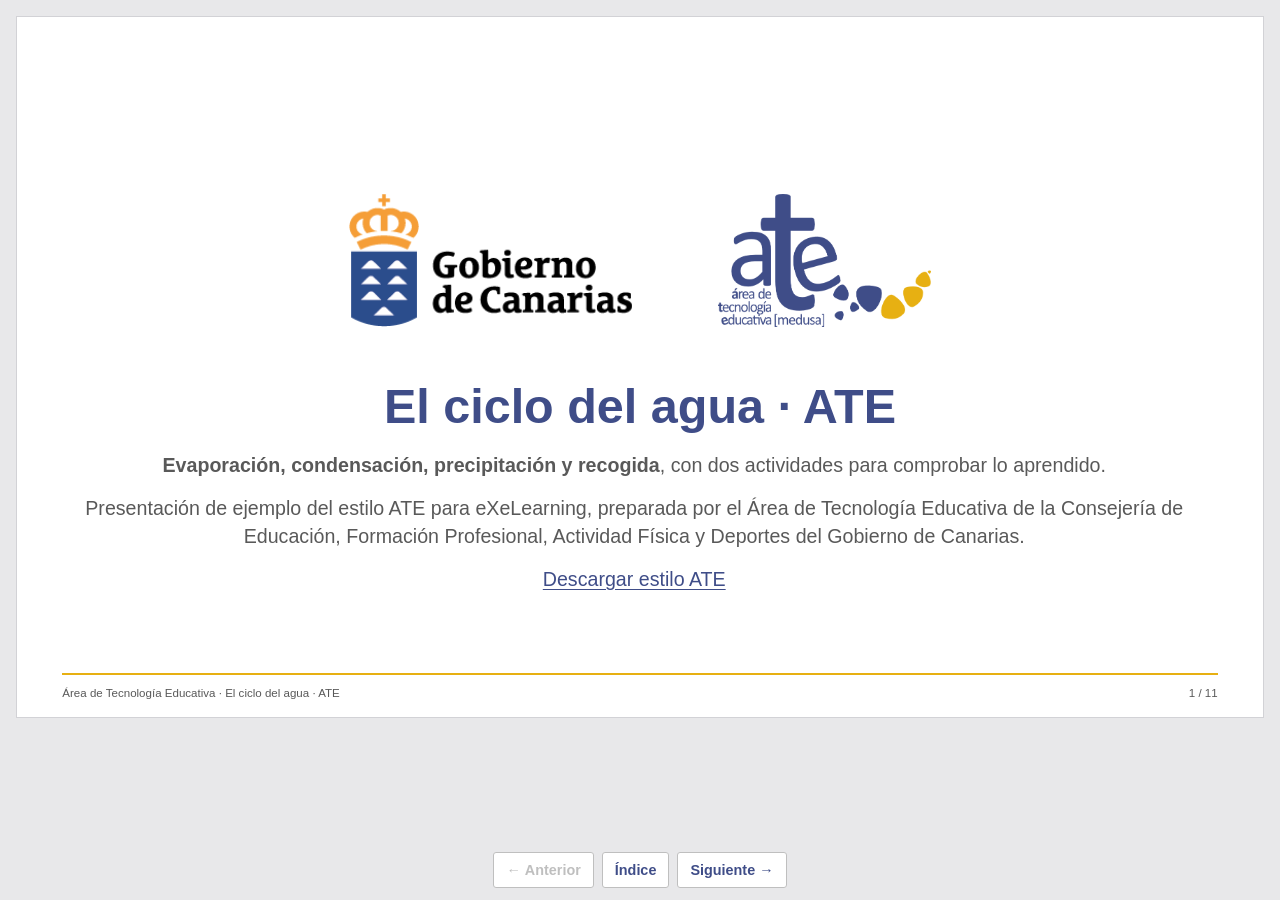
<file: index.html>
<!DOCTYPE html>
<html lang="es" id="exe-index">
<head>
<meta charset="utf-8">
<meta name="generator" content="eXeLearning">
<meta name="viewport" content="width=device-width, initial-scale=1">
<link rel="license" type="text/html" href="https://creativecommons.org/publicdomain/zero/1.0/">
<title>El ciclo del agua · ATE</title>
<link rel="icon" type="image/x-icon" href="libs/favicon.ico">
<meta name="description" content="Recurso educativo de ejemplo sobre el ciclo del agua, presentado con el estilo ATE.">
<script>document.querySelector("html").classList.add("js");</script><script src="libs/jquery/jquery.min.js"> </script><script src="libs/common_i18n.js"> </script><script src="libs/common.js"> </script><script src="libs/exe_export.js"> </script><script src="search_index.js"> </script><script src="libs/bootstrap/bootstrap.bundle.min.js"> </script><link rel="stylesheet" href="libs/bootstrap/bootstrap.min.css">
<script src="idevices/text/text.js"></script><link rel="stylesheet" href="idevices/text/text.css">
<link rel="stylesheet" href="content/css/base.css"><script src="theme/style.js"> </script><link rel="stylesheet" href="theme/style.css">
<script src="edit-in-exelearning.js" defer></script>
</head>
<body class="exe-export exe-web-site">
<script>document.body.className+=" js"</script>
<div class="exe-content exe-export pre-js siteNav-hidden"><a href="#page-mollw3ja-8h1eloxxv" id="skipNav">Saltar al contenido</a> <nav id="siteNav">
<ul>
<li class="active"> <a href="index.html" class="active main-node no-ch">Inicio</a>
</li>
<li> <a href="html/el-ciclo-del-agua.html" class="daddy">El ciclo del agua</a>
<ul class="other-section">
<li> <a href="html/evaporacion.html" class="no-ch">Evaporación</a>
</li>
<li> <a href="html/condensacion.html" class="no-ch">Condensación</a>
</li>
<li> <a href="html/precipitacion.html" class="no-ch">Precipitación</a>
</li>
<li> <a href="html/recogida.html" class="no-ch">Recogida</a>
</li>
</ul>
</li>
<li> <a href="html/actividades.html" class="daddy">Actividades</a>
<ul class="other-section">
<li> <a href="html/ordena-las-fases.html" class="no-ch">Ordena las fases</a>
</li>
<li> <a href="html/verdadero-o-falso.html" class="no-ch">¿Verdadero o falso?</a>
</li>
</ul>
</li>
<li> <a href="html/recursos.html" class="no-ch">Recursos</a>
</li>
<li> <a href="html/creditos-y-descargas.html" class="no-ch">Créditos y descargas</a>
</li>
</ul>
</nav><main id="page-mollw3ja-8h1eloxxv" class="page"> <div id="exe-client-search" data-block-order-string="Caja %e" data-no-results-string="Sin resultados.">
</div>
<header class="main-header"> <p class="page-counter"> <span class="page-counter-label">Página </span><span class="page-counter-content"> <strong class="page-counter-current-page">1</strong><span class="page-counter-sep">/</span><strong class="page-counter-total">11</strong></span></p>

<div class="package-header"><p class="package-title">El ciclo del agua · ATE</p></div>
<div class="page-header"><h1 class="page-title">Inicio</h1></div>
</header><div id="page-content-page-mollw3ja-8h1eloxxv" class="page-content">
<article id="SP00000002" class="box">
<header class="box-head">
<div class="box-icon exe-icon">
<img src="theme/icons/book.svg" alt="" style="display:block;object-fit:contain;">
</div>
<h1 class="box-title">Bienvenida</h1>
<button class="box-toggle box-toggle-on" title="Toggle content">
<span>Toggle content</span>
</button></header>
<div class="box-content">
<div id="SP00000003" class="idevice_node text" data-idevice-path="idevices/text/" data-idevice-type="text" data-idevice-component-type="json" data-idevice-json-data="{&quot;ideviceId&quot;:&quot;SP00000003&quot;}">
<div class="exe-text-template"><div class="textIdeviceContent"><div class="exe-text-activity"><div><p><strong>Evaporación, condensación, precipitación y recogida</strong>, con dos actividades para comprobar lo aprendido.</p><p>Presentación de ejemplo del estilo ATE para eXeLearning, preparada por el Área de Tecnología Educativa de la Consejería de Educación, Formación Profesional, Actividad Física y Deportes del Gobierno de Canarias.</p><p><a href="content/resources/ate.zip" download>Descargar estilo ATE</a></p><p class="clearfix"> </p></div></div></div></div>
</div>
</div>
</article>
</div></main><div class="nav-buttons">
<span class="nav-button nav-button-left" aria-hidden="true"><span>Anterior</span></span>
<a href="html/el-ciclo-del-agua.html" title="Siguiente" class="nav-button nav-button-right"><span>Siguiente</span></a>
</div>
<footer id="siteFooter"><div id="siteFooterContent"> <div id="packageLicense" class="cc cc-0"> <p> <span class="license-label">Licencia: </span><a href="https://creativecommons.org/publicdomain/zero/1.0/" class="license">Creative Commons: CC0 1.0 Universal (dominio público)</a></p>
</div>
</div></footer>
</div>
<p id="made-with-eXe"> <a href="https://exelearning.net/" target="_blank" rel="noopener"> <span>Creado con eXeLearning <span>(Ventana nueva)</span></span></a></p>
</body>
</html>
</file>
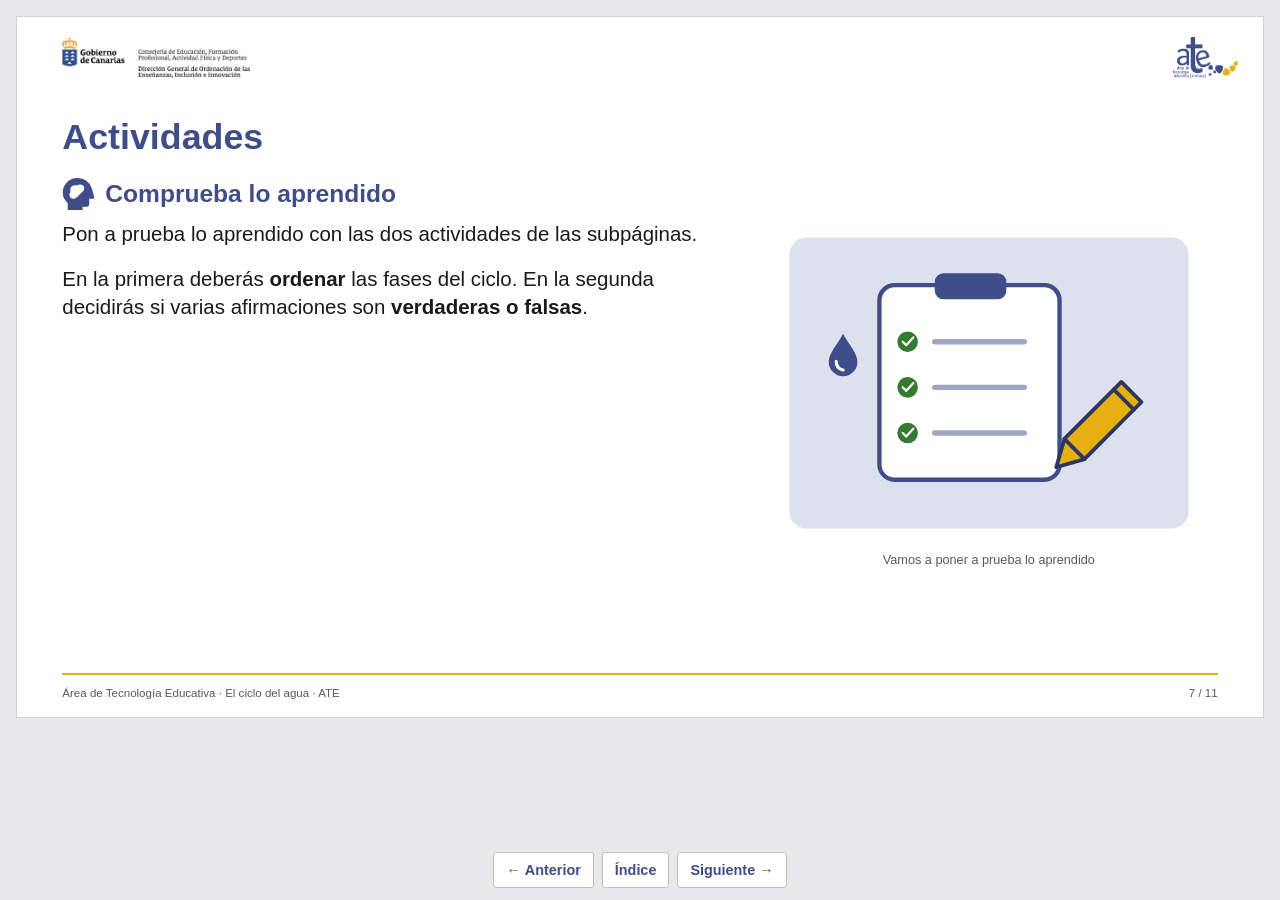
<file: html/actividades.html>
<!DOCTYPE html>
<html lang="es" id="exe-page-mollw3jd-7w1rx3uq4">
<head>
<meta charset="utf-8">
<meta name="generator" content="eXeLearning">
<meta name="viewport" content="width=device-width, initial-scale=1">
<link rel="license" type="text/html" href="https://creativecommons.org/publicdomain/zero/1.0/">
<title>Actividades | El ciclo del agua · ATE</title>
<link rel="icon" type="image/x-icon" href="../libs/favicon.ico">
<meta name="description" content="Recurso educativo de ejemplo sobre el ciclo del agua, presentado con el estilo ATE.">
<script>document.querySelector("html").classList.add("js");</script><script src="../libs/jquery/jquery.min.js"> </script><script src="../libs/common_i18n.js"> </script><script src="../libs/common.js"> </script><script src="../libs/exe_export.js"> </script><script src="../search_index.js"> </script><script src="../libs/bootstrap/bootstrap.bundle.min.js"> </script><link rel="stylesheet" href="../libs/bootstrap/bootstrap.min.css">
<script src="../idevices/text/text.js"></script><link rel="stylesheet" href="../idevices/text/text.css">
<link rel="stylesheet" href="../content/css/base.css"><script src="../theme/style.js"> </script><link rel="stylesheet" href="../theme/style.css">
<script src="../edit-in-exelearning.js" defer></script>
</head>
<body class="exe-export exe-web-site">
<script>document.body.className+=" js"</script>
<div class="exe-content exe-export pre-js siteNav-hidden"><a href="#page-mollw3jd-7w1rx3uq4" id="skipNav">Saltar al contenido</a> <nav id="siteNav">
<ul>
<li> <a href="../index.html" class="main-node no-ch">Inicio</a>
</li>
<li> <a href="../html/el-ciclo-del-agua.html" class="daddy">El ciclo del agua</a>
<ul class="other-section">
<li> <a href="../html/evaporacion.html" class="no-ch">Evaporación</a>
</li>
<li> <a href="../html/condensacion.html" class="no-ch">Condensación</a>
</li>
<li> <a href="../html/precipitacion.html" class="no-ch">Precipitación</a>
</li>
<li> <a href="../html/recogida.html" class="no-ch">Recogida</a>
</li>
</ul>
</li>
<li class="active"> <a href="../html/actividades.html" class="active daddy">Actividades</a>
<ul class="other-section">
<li> <a href="../html/ordena-las-fases.html" class="no-ch">Ordena las fases</a>
</li>
<li> <a href="../html/verdadero-o-falso.html" class="no-ch">¿Verdadero o falso?</a>
</li>
</ul>
</li>
<li> <a href="../html/recursos.html" class="no-ch">Recursos</a>
</li>
<li> <a href="../html/creditos-y-descargas.html" class="no-ch">Créditos y descargas</a>
</li>
</ul>
</nav><main id="page-mollw3jd-7w1rx3uq4" class="page"> <div id="exe-client-search" data-block-order-string="Caja %e" data-no-results-string="Sin resultados.">
</div>
<header class="main-header"> <p class="page-counter"> <span class="page-counter-label">Página </span><span class="page-counter-content"> <strong class="page-counter-current-page">7</strong><span class="page-counter-sep">/</span><strong class="page-counter-total">11</strong></span></p>

<div class="package-header"><p class="package-title">El ciclo del agua · ATE</p></div>
<div class="page-header"><h1 class="page-title">Actividades</h1></div>
</header><div id="page-content-page-mollw3jd-7w1rx3uq4" class="page-content">
<article id="SP00000022" class="box">
<header class="box-head">
<div class="box-icon exe-icon">
<img src="../theme/icons/reflection.svg" alt="" style="display:block;object-fit:contain;">
</div>
<h1 class="box-title">Comprueba lo aprendido</h1>
<button class="box-toggle box-toggle-on" title="Toggle content">
<span>Toggle content</span>
</button></header>
<div class="box-content">
<div id="SP00000023" class="idevice_node text" data-idevice-path="../idevices/text/" data-idevice-type="text" data-idevice-component-type="json" data-idevice-json-data="{&quot;ideviceId&quot;:&quot;SP00000023&quot;}">
<div class="exe-text-template"><div class="textIdeviceContent"><div class="exe-text-activity"><div><figure style="text-align:center;margin:10px 0 18px;"><img src="../content/resources/SP00000023/07-actividades.svg" alt="Vamos a poner a prueba lo aprendido" style="max-width:320px;width:100%;height:auto;" /><figcaption style="font-style:italic;font-size:15px;color:#595959;margin-top:6px;">Vamos a poner a prueba lo aprendido</figcaption></figure><p>Pon a prueba lo aprendido con las dos actividades de las subpáginas.</p>
        <p>En la primera deberás <strong>ordenar</strong> las fases del ciclo. En la segunda decidirás si varias afirmaciones son <strong>verdaderas o falsas</strong>.</p><p class="clearfix"> </p></div></div></div></div>
</div>
</div>
</article>
</div></main><div class="nav-buttons">
<a href="../html/recogida.html" title="Anterior" class="nav-button nav-button-left"><span>Anterior</span></a>
<a href="../html/ordena-las-fases.html" title="Siguiente" class="nav-button nav-button-right"><span>Siguiente</span></a>
</div>
<footer id="siteFooter"><div id="siteFooterContent"> <div id="packageLicense" class="cc cc-0"> <p> <span class="license-label">Licencia: </span><a href="https://creativecommons.org/publicdomain/zero/1.0/" class="license">Creative Commons: CC0 1.0 Universal (dominio público)</a></p>
</div>
</div></footer>
</div>
<p id="made-with-eXe"> <a href="https://exelearning.net/" target="_blank" rel="noopener"> <span>Creado con eXeLearning <span>(Ventana nueva)</span></span></a></p>
</body>
</html>
</file>
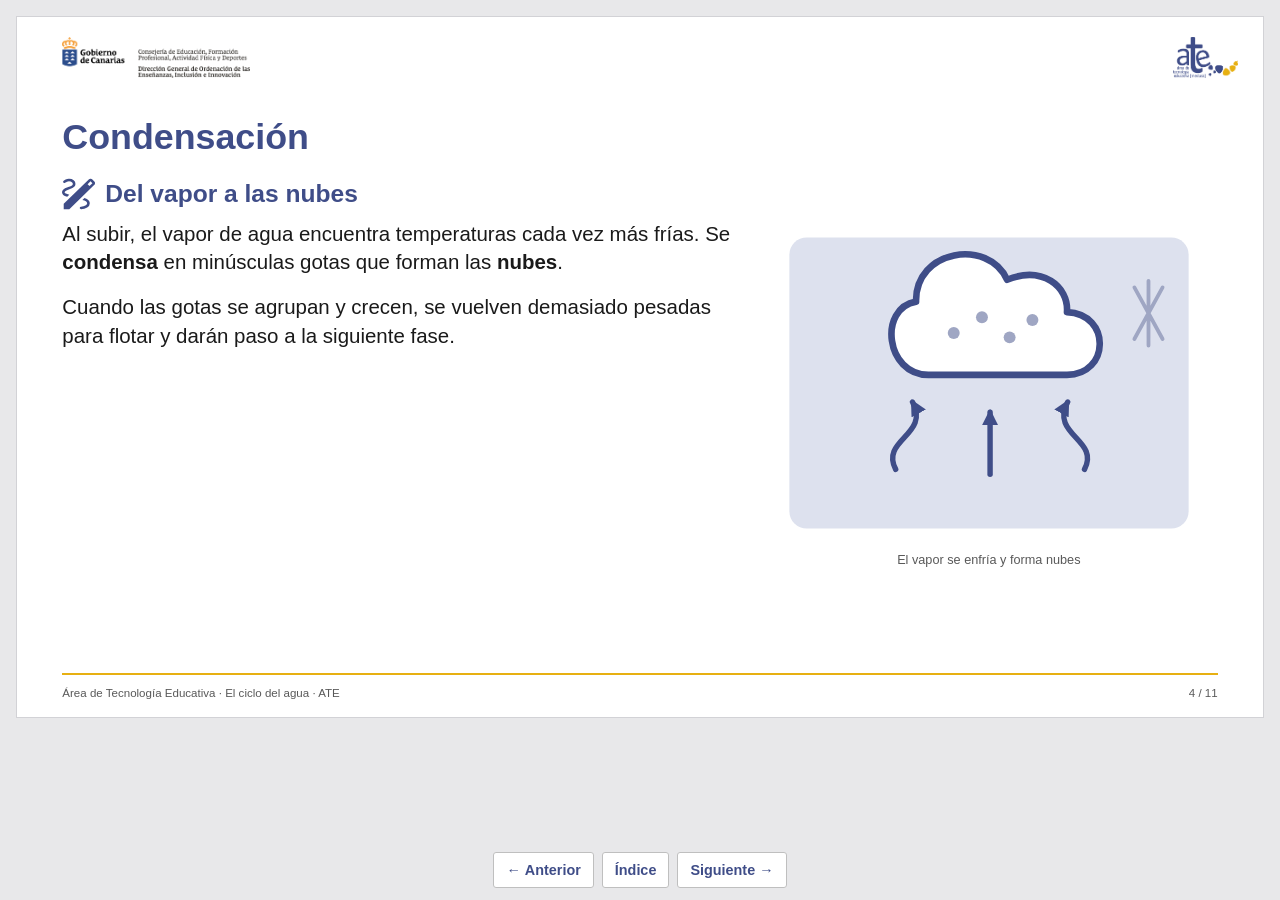
<file: html/condensacion.html>
<!DOCTYPE html>
<html lang="es" id="exe-page-mollw3jc-ory1cigqo">
<head>
<meta charset="utf-8">
<meta name="generator" content="eXeLearning">
<meta name="viewport" content="width=device-width, initial-scale=1">
<link rel="license" type="text/html" href="https://creativecommons.org/publicdomain/zero/1.0/">
<title>Condensación | El ciclo del agua · ATE</title>
<link rel="icon" type="image/x-icon" href="../libs/favicon.ico">
<meta name="description" content="Recurso educativo de ejemplo sobre el ciclo del agua, presentado con el estilo ATE.">
<script>document.querySelector("html").classList.add("js");</script><script src="../libs/jquery/jquery.min.js"> </script><script src="../libs/common_i18n.js"> </script><script src="../libs/common.js"> </script><script src="../libs/exe_export.js"> </script><script src="../search_index.js"> </script><script src="../libs/bootstrap/bootstrap.bundle.min.js"> </script><link rel="stylesheet" href="../libs/bootstrap/bootstrap.min.css">
<script src="../idevices/text/text.js"></script><link rel="stylesheet" href="../idevices/text/text.css">
<link rel="stylesheet" href="../content/css/base.css"><script src="../theme/style.js"> </script><link rel="stylesheet" href="../theme/style.css">
<script src="../edit-in-exelearning.js" defer></script>
</head>
<body class="exe-export exe-web-site">
<script>document.body.className+=" js"</script>
<div class="exe-content exe-export pre-js siteNav-hidden"><a href="#page-mollw3jc-ory1cigqo" id="skipNav">Saltar al contenido</a> <nav id="siteNav">
<ul>
<li> <a href="../index.html" class="main-node no-ch">Inicio</a>
</li>
<li class="current-page-parent"> <a href="../html/el-ciclo-del-agua.html" class="daddy">El ciclo del agua</a>
<ul class="other-section">
<li> <a href="../html/evaporacion.html" class="no-ch">Evaporación</a>
</li>
<li class="active"> <a href="../html/condensacion.html" class="active no-ch">Condensación</a>
</li>
<li> <a href="../html/precipitacion.html" class="no-ch">Precipitación</a>
</li>
<li> <a href="../html/recogida.html" class="no-ch">Recogida</a>
</li>
</ul>
</li>
<li> <a href="../html/actividades.html" class="daddy">Actividades</a>
<ul class="other-section">
<li> <a href="../html/ordena-las-fases.html" class="no-ch">Ordena las fases</a>
</li>
<li> <a href="../html/verdadero-o-falso.html" class="no-ch">¿Verdadero o falso?</a>
</li>
</ul>
</li>
<li> <a href="../html/recursos.html" class="no-ch">Recursos</a>
</li>
<li> <a href="../html/creditos-y-descargas.html" class="no-ch">Créditos y descargas</a>
</li>
</ul>
</nav><main id="page-mollw3jc-ory1cigqo" class="page"> <div id="exe-client-search" data-block-order-string="Caja %e" data-no-results-string="Sin resultados.">
</div>
<header class="main-header"> <p class="page-counter"> <span class="page-counter-label">Página </span><span class="page-counter-content"> <strong class="page-counter-current-page">4</strong><span class="page-counter-sep">/</span><strong class="page-counter-total">11</strong></span></p>

<div class="package-header"><p class="package-title">El ciclo del agua · ATE</p></div>
<div class="page-header"><h1 class="page-title">Condensación</h1></div>
</header><div id="page-content-page-mollw3jc-ory1cigqo" class="page-content">
<article id="SP00000013" class="box">
<header class="box-head">
<div class="box-icon exe-icon">
<img src="../theme/icons/draw.svg" alt="" style="display:block;object-fit:contain;">
</div>
<h1 class="box-title">Del vapor a las nubes</h1>
<button class="box-toggle box-toggle-on" title="Toggle content">
<span>Toggle content</span>
</button></header>
<div class="box-content">
<div id="SP00000014" class="idevice_node text" data-idevice-path="../idevices/text/" data-idevice-type="text" data-idevice-component-type="json" data-idevice-json-data="{&quot;ideviceId&quot;:&quot;SP00000014&quot;}">
<div class="exe-text-template"><div class="textIdeviceContent"><div class="exe-text-activity"><div><figure style="text-align:center;margin:10px 0 18px;"><img src="../content/resources/SP00000014/04-condensacion.svg" alt="El vapor se enfría y forma nubes" style="max-width:320px;width:100%;height:auto;" /><figcaption style="font-style:italic;font-size:15px;color:#595959;margin-top:6px;">El vapor se enfría y forma nubes</figcaption></figure><p>Al subir, el vapor de agua encuentra temperaturas cada vez más frías. Se <strong>condensa</strong> en minúsculas gotas que forman las <strong>nubes</strong>.</p><p>Cuando las gotas se agrupan y crecen, se vuelven demasiado pesadas para flotar y darán paso a la siguiente fase.</p><p class="clearfix"> </p></div></div></div></div>
</div>
</div>
</article>
</div></main><div class="nav-buttons">
<a href="../html/evaporacion.html" title="Anterior" class="nav-button nav-button-left"><span>Anterior</span></a>
<a href="../html/precipitacion.html" title="Siguiente" class="nav-button nav-button-right"><span>Siguiente</span></a>
</div>
<footer id="siteFooter"><div id="siteFooterContent"> <div id="packageLicense" class="cc cc-0"> <p> <span class="license-label">Licencia: </span><a href="https://creativecommons.org/publicdomain/zero/1.0/" class="license">Creative Commons: CC0 1.0 Universal (dominio público)</a></p>
</div>
</div></footer>
</div>
<p id="made-with-eXe"> <a href="https://exelearning.net/" target="_blank" rel="noopener"> <span>Creado con eXeLearning <span>(Ventana nueva)</span></span></a></p>
</body>
</html>
</file>
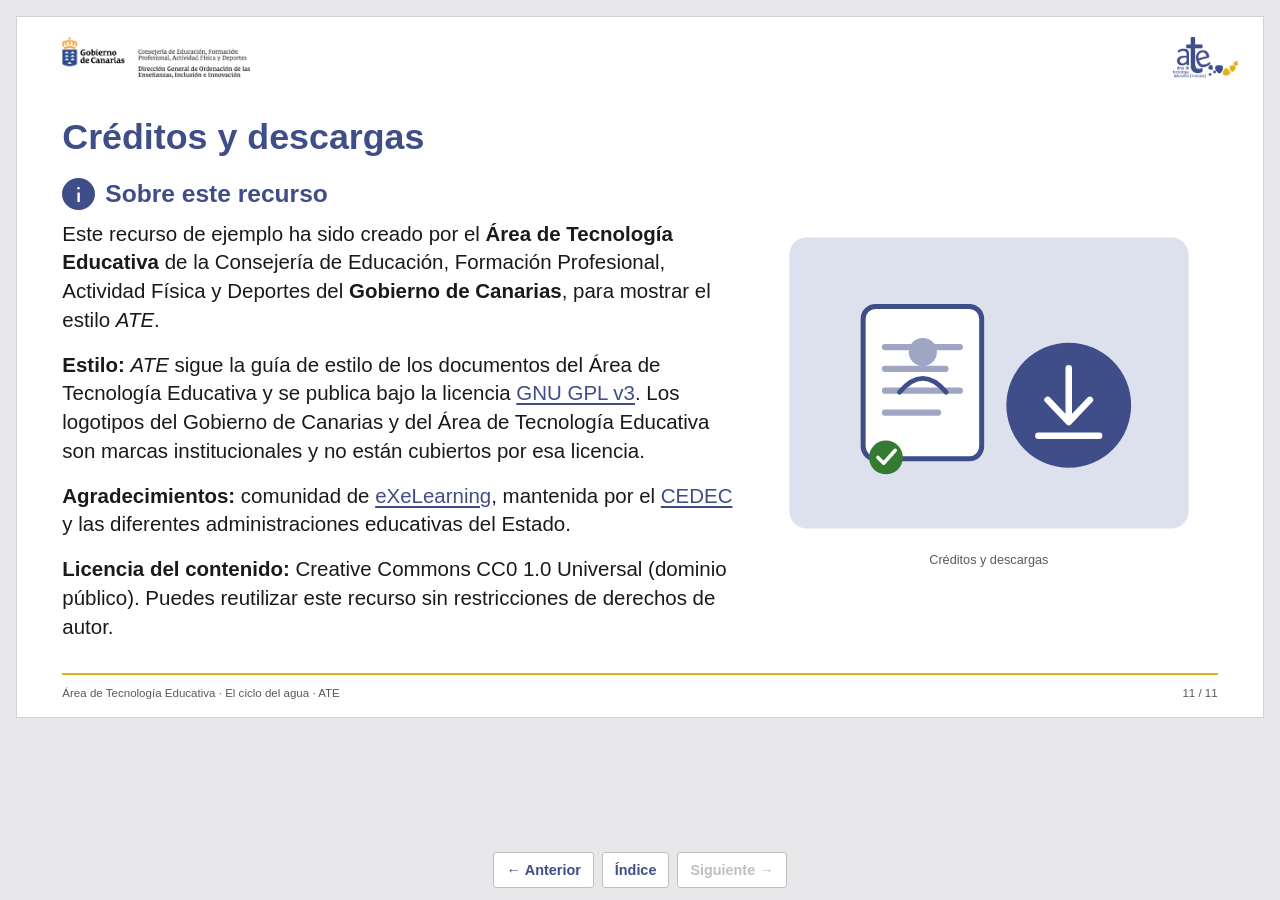
<file: html/creditos-y-descargas.html>
<!DOCTYPE html>
<html lang="es" id="exe-page-mollw3je-hyzfwjaqb">
<head>
<meta charset="utf-8">
<meta name="generator" content="eXeLearning">
<meta name="viewport" content="width=device-width, initial-scale=1">
<link rel="license" type="text/html" href="https://creativecommons.org/publicdomain/zero/1.0/">
<title>Créditos y descargas | El ciclo del agua · ATE</title>
<link rel="icon" type="image/x-icon" href="../libs/favicon.ico">
<meta name="description" content="Recurso educativo de ejemplo sobre el ciclo del agua, presentado con el estilo ATE.">
<script>document.querySelector("html").classList.add("js");</script><script src="../libs/jquery/jquery.min.js"> </script><script src="../libs/common_i18n.js"> </script><script src="../libs/common.js"> </script><script src="../libs/exe_export.js"> </script><script src="../search_index.js"> </script><script src="../libs/bootstrap/bootstrap.bundle.min.js"> </script><link rel="stylesheet" href="../libs/bootstrap/bootstrap.min.css">
<script src="../idevices/text/text.js"></script><link rel="stylesheet" href="../idevices/text/text.css">
<script src="../idevices/download-source-file/download-source-file.js"></script><link rel="stylesheet" href="../idevices/download-source-file/download-source-file.css">
<script src="../libs/fflate/fflate.umd.js"> </script>
<script src="../libs/exe_elpx_download/exe_elpx_download.js"> </script>
<script src="../libs/fflate/fflate.umd.js"> </script>
<script src="../libs/exe_elpx_download/exe_elpx_download.js"> </script>
<link rel="stylesheet" href="../content/css/base.css"><script src="../theme/style.js"> </script><link rel="stylesheet" href="../theme/style.css">
<script src="../edit-in-exelearning.js" defer></script>
</head>
<body class="exe-export exe-web-site">
<script>document.body.className+=" js"</script>
<div class="exe-content exe-export pre-js siteNav-hidden"><a href="#page-mollw3je-hyzfwjaqb" id="skipNav">Saltar al contenido</a> <nav id="siteNav">
<ul>
<li> <a href="../index.html" class="main-node no-ch">Inicio</a>
</li>
<li> <a href="../html/el-ciclo-del-agua.html" class="daddy">El ciclo del agua</a>
<ul class="other-section">
<li> <a href="../html/evaporacion.html" class="no-ch">Evaporación</a>
</li>
<li> <a href="../html/condensacion.html" class="no-ch">Condensación</a>
</li>
<li> <a href="../html/precipitacion.html" class="no-ch">Precipitación</a>
</li>
<li> <a href="../html/recogida.html" class="no-ch">Recogida</a>
</li>
</ul>
</li>
<li> <a href="../html/actividades.html" class="daddy">Actividades</a>
<ul class="other-section">
<li> <a href="../html/ordena-las-fases.html" class="no-ch">Ordena las fases</a>
</li>
<li> <a href="../html/verdadero-o-falso.html" class="no-ch">¿Verdadero o falso?</a>
</li>
</ul>
</li>
<li> <a href="../html/recursos.html" class="no-ch">Recursos</a>
</li>
<li class="active"> <a href="../html/creditos-y-descargas.html" class="active no-ch">Créditos y descargas</a>
</li>
</ul>
</nav><main id="page-mollw3je-hyzfwjaqb" class="page"> <div id="exe-client-search" data-block-order-string="Caja %e" data-no-results-string="Sin resultados.">
</div>
<header class="main-header"> <p class="page-counter"> <span class="page-counter-label">Página </span><span class="page-counter-content"> <strong class="page-counter-current-page">11</strong><span class="page-counter-sep">/</span><strong class="page-counter-total">11</strong></span></p>

<div class="package-header"><p class="package-title">El ciclo del agua · ATE</p></div>
<div class="page-header"><h1 class="page-title">Créditos y descargas</h1></div>
</header><div id="page-content-page-mollw3je-hyzfwjaqb" class="page-content">
<article id="SP00000038" class="box">
<header class="box-head">
<div class="box-icon exe-icon">
<img src="../theme/icons/info.svg" alt="" style="display:block;object-fit:contain;">
</div>
<h1 class="box-title">Sobre este recurso</h1>
<button class="box-toggle box-toggle-on" title="Toggle content">
<span>Toggle content</span>
</button></header>
<div class="box-content">
<div id="SP00000039" class="idevice_node text" data-idevice-path="../idevices/text/" data-idevice-type="text" data-idevice-component-type="json" data-idevice-json-data="{&quot;ideviceId&quot;:&quot;SP00000039&quot;}">
<div class="exe-text-template"><div class="textIdeviceContent"><div class="exe-text-activity"><div><figure style="text-align:center;margin:10px 0 18px;"><img src="../content/resources/SP00000039/11-creditos-y-descargas.svg" alt="Créditos y descargas" style="max-width:320px;width:100%;height:auto;" /><figcaption style="font-style:italic;font-size:15px;color:#595959;margin-top:6px;">Créditos y descargas</figcaption></figure><p>Este recurso de ejemplo ha sido creado por el <strong>Área de Tecnología Educativa</strong> de la Consejería de Educación, Formación Profesional, Actividad Física y Deportes del <strong>Gobierno de Canarias</strong>, para mostrar el estilo <em>ATE</em>.</p><p><strong>Estilo:</strong> <em>ATE</em> sigue la guía de estilo de los documentos del Área de Tecnología Educativa y se publica bajo la licencia <a href="https://www.gnu.org/licenses/gpl-3.0.html" target="_blank" rel="noopener">GNU GPL v3</a>. Los logotipos del Gobierno de Canarias y del Área de Tecnología Educativa son marcas institucionales y no están cubiertos por esa licencia.</p>
        <p><strong>Agradecimientos:</strong> comunidad de <a href="https://exelearning.net/" target="_blank" rel="noopener">eXeLearning</a>, mantenida por el <a href="https://cedec.intef.es/" target="_blank" rel="noopener">CEDEC</a> y las diferentes administraciones educativas del Estado.</p>
        <p><strong>Licencia del contenido:</strong> Creative Commons CC0 1.0 Universal (dominio público). Puedes reutilizar este recurso sin restricciones de derechos de autor.</p><p><a href="../content/resources/ate.zip" download>Descargar estilo ATE</a></p><p class="clearfix"> </p></div></div></div></div>
</div>
</div>
</article><article id="SP00000040" class="box">
<header class="box-head">
<div class="box-icon exe-icon">
<img src="../theme/icons/download.svg" alt="" style="display:block;object-fit:contain;">
</div>
<h1 class="box-title">Descarga el archivo fuente</h1>
<button class="box-toggle box-toggle-on" title="Toggle content">
<span>Toggle content</span>
</button></header>
<div class="box-content">
<div id="SP00000041" class="idevice_node download-source-file" data-idevice-path="../idevices/download-source-file/" data-idevice-type="download-source-file">
<div class="exe-download-package-instructions"><table class="exe-table"><caption>Información general de este recurso educativo</caption><tbody><tr><th>Título</th><td>El ciclo del agua · ATE</td></tr><tr><th>Descripción</th><td>Recurso educativo de ejemplo sobre el ciclo del agua, en estilo ATE.</td></tr><tr><th>Autor</th><td>Área de Tecnología Educativa · Gobierno de Canarias</td></tr><tr><th>Licencia</th><td><a href="https://creativecommons.org/publicdomain/zero/1.0/" rel="license" class="cc cc-0"><span></span>Creative Commons: CC0 1.0 Universal (dominio público)</a></td></tr></tbody></table><p style="text-align:center;">Este contenido se ha creado con <a href="http://exelearning.net/">eXeLearning</a>, un editor libre y de código abierto para crear recursos educativos.</p></div><p class="exe-download-package-link"><a download="El ciclo del agua · ATE.elpx" href="#" onclick="try{var p=window.parent;if(p&&p!==window&&p.eXeLearning&&p.eXeLearning.app){p.postMessage({type:'exe-download-elpx'},'*');return false;}}catch(e){}if(typeof downloadElpx==='function')downloadElpx();return false;" style="background-color:#3F4D88;color:#FFFFFF;">Descargar el archivo .elpx</a></p>
</div>
</div>
</article>
</div></main><div class="nav-buttons">
<a href="../html/recursos.html" title="Anterior" class="nav-button nav-button-left"><span>Anterior</span></a>
<span class="nav-button nav-button-right" aria-hidden="true"><span>Siguiente</span></span>
</div>
<footer id="siteFooter"><div id="siteFooterContent"> <div id="packageLicense" class="cc cc-0"> <p> <span class="license-label">Licencia: </span><a href="https://creativecommons.org/publicdomain/zero/1.0/" class="license">Creative Commons: CC0 1.0 Universal (dominio público)</a></p>
</div>
</div></footer>
</div>
<p id="made-with-eXe"> <a href="https://exelearning.net/" target="_blank" rel="noopener"> <span>Creado con eXeLearning <span>(Ventana nueva)</span></span></a></p>
<script src="../libs/elpx-manifest.js"> </script>
</body>
</html>
</file>
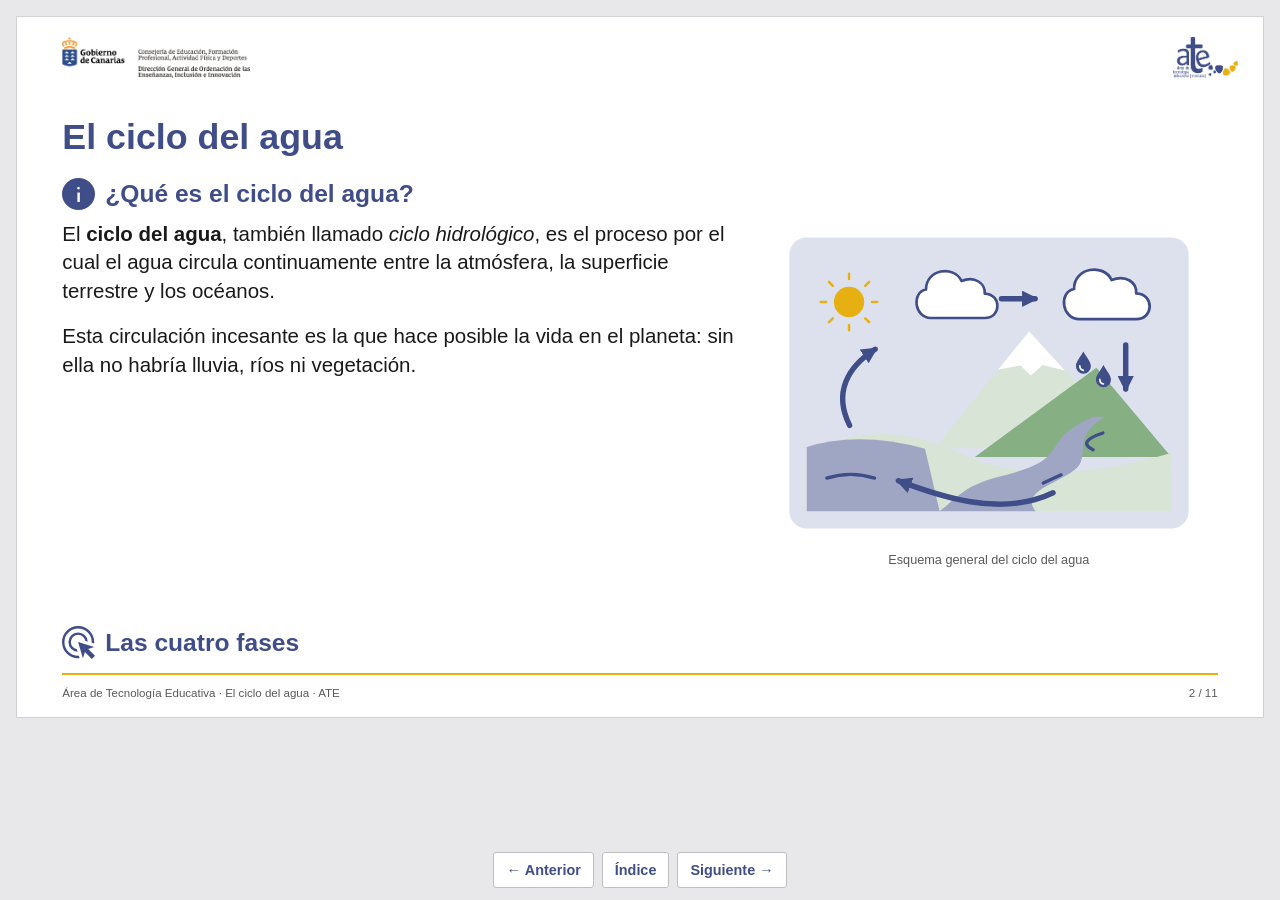
<file: html/el-ciclo-del-agua.html>
<!DOCTYPE html>
<html lang="es" id="exe-page-mollw3jb-xpybnvufx">
<head>
<meta charset="utf-8">
<meta name="generator" content="eXeLearning">
<meta name="viewport" content="width=device-width, initial-scale=1">
<link rel="license" type="text/html" href="https://creativecommons.org/publicdomain/zero/1.0/">
<title>El ciclo del agua | El ciclo del agua · ATE</title>
<link rel="icon" type="image/x-icon" href="../libs/favicon.ico">
<meta name="description" content="Recurso educativo de ejemplo sobre el ciclo del agua, presentado con el estilo ATE.">
<script>document.querySelector("html").classList.add("js");</script><script src="../libs/jquery/jquery.min.js"> </script><script src="../libs/common_i18n.js"> </script><script src="../libs/common.js"> </script><script src="../libs/exe_export.js"> </script><script src="../search_index.js"> </script><script src="../libs/bootstrap/bootstrap.bundle.min.js"> </script><link rel="stylesheet" href="../libs/bootstrap/bootstrap.min.css">
<script src="../idevices/text/text.js"></script><link rel="stylesheet" href="../idevices/text/text.css">
<link rel="stylesheet" href="../content/css/base.css"><script src="../theme/style.js"> </script><link rel="stylesheet" href="../theme/style.css">
<script src="../edit-in-exelearning.js" defer></script>
</head>
<body class="exe-export exe-web-site">
<script>document.body.className+=" js"</script>
<div class="exe-content exe-export pre-js siteNav-hidden"><a href="#page-mollw3jb-xpybnvufx" id="skipNav">Saltar al contenido</a> <nav id="siteNav">
<ul>
<li> <a href="../index.html" class="main-node no-ch">Inicio</a>
</li>
<li class="active"> <a href="../html/el-ciclo-del-agua.html" class="active daddy">El ciclo del agua</a>
<ul class="other-section">
<li> <a href="../html/evaporacion.html" class="no-ch">Evaporación</a>
</li>
<li> <a href="../html/condensacion.html" class="no-ch">Condensación</a>
</li>
<li> <a href="../html/precipitacion.html" class="no-ch">Precipitación</a>
</li>
<li> <a href="../html/recogida.html" class="no-ch">Recogida</a>
</li>
</ul>
</li>
<li> <a href="../html/actividades.html" class="daddy">Actividades</a>
<ul class="other-section">
<li> <a href="../html/ordena-las-fases.html" class="no-ch">Ordena las fases</a>
</li>
<li> <a href="../html/verdadero-o-falso.html" class="no-ch">¿Verdadero o falso?</a>
</li>
</ul>
</li>
<li> <a href="../html/recursos.html" class="no-ch">Recursos</a>
</li>
<li> <a href="../html/creditos-y-descargas.html" class="no-ch">Créditos y descargas</a>
</li>
</ul>
</nav><main id="page-mollw3jb-xpybnvufx" class="page"> <div id="exe-client-search" data-block-order-string="Caja %e" data-no-results-string="Sin resultados.">
</div>
<header class="main-header"> <p class="page-counter"> <span class="page-counter-label">Página </span><span class="page-counter-content"> <strong class="page-counter-current-page">2</strong><span class="page-counter-sep">/</span><strong class="page-counter-total">11</strong></span></p>

<div class="package-header"><p class="package-title">El ciclo del agua · ATE</p></div>
<div class="page-header"><h1 class="page-title">El ciclo del agua</h1></div>
</header><div id="page-content-page-mollw3jb-xpybnvufx" class="page-content">
<article id="SP00000005" class="box">
<header class="box-head">
<div class="box-icon exe-icon">
<img src="../theme/icons/info.svg" alt="" style="display:block;object-fit:contain;">
</div>
<h1 class="box-title">¿Qué es el ciclo del agua?</h1>
<button class="box-toggle box-toggle-on" title="Toggle content">
<span>Toggle content</span>
</button></header>
<div class="box-content">
<div id="SP00000006" class="idevice_node text" data-idevice-path="../idevices/text/" data-idevice-type="text" data-idevice-component-type="json" data-idevice-json-data="{&quot;ideviceId&quot;:&quot;SP00000006&quot;}">
<div class="exe-text-template"><div class="textIdeviceContent"><div class="exe-text-activity"><div><figure style="text-align:center;margin:10px 0 18px;"><img src="../content/resources/SP00000006/02-el-ciclo-del-agua.svg" alt="Esquema general del ciclo del agua" style="max-width:320px;width:100%;height:auto;" /><figcaption style="font-style:italic;font-size:15px;color:#595959;margin-top:6px;">Esquema general del ciclo del agua</figcaption></figure><p>El <strong>ciclo del agua</strong>, también llamado <em>ciclo hidrológico</em>, es el proceso por el cual el agua circula continuamente entre la atmósfera, la superficie terrestre y los océanos.</p>
        <p>Esta circulación incesante es la que hace posible la vida en el planeta: sin ella no habría lluvia, ríos ni vegetación.</p><p class="clearfix"> </p></div></div></div></div>
</div>
</div>
</article><article id="SP00000007" class="box">
<header class="box-head">
<div class="box-icon exe-icon">
<img src="../theme/icons/objectives.svg" alt="" style="display:block;object-fit:contain;">
</div>
<h1 class="box-title">Las cuatro fases</h1>
<button class="box-toggle box-toggle-on" title="Toggle content">
<span>Toggle content</span>
</button></header>
<div class="box-content">
<div id="SP00000008" class="idevice_node text" data-idevice-path="../idevices/text/" data-idevice-type="text" data-idevice-component-type="json" data-idevice-json-data="{&quot;ideviceId&quot;:&quot;SP00000008&quot;}">
<div class="exe-text-template"><div class="textIdeviceContent"><div class="exe-text-activity"><div><p><strong>Las cuatro fases principales son:</strong></p>
        <ol>
          <li><strong>Evaporación:</strong> el agua líquida se convierte en vapor.</li>
          <li><strong>Condensación:</strong> el vapor se enfría y forma nubes.</li>
          <li><strong>Precipitación:</strong> el agua vuelve a la superficie en forma de lluvia, granizo o nieve.</li>
          <li><strong>Recogida:</strong> el agua fluye por ríos y lagos hasta los océanos.</li>
        </ol>
        <p>En las siguientes subpáginas desarrollarás cada fase con más detalle.</p><p class="clearfix"> </p></div></div></div></div>
</div>
</div>
</article>
</div></main><div class="nav-buttons">
<a href="../index.html" title="Anterior" class="nav-button nav-button-left"><span>Anterior</span></a>
<a href="../html/evaporacion.html" title="Siguiente" class="nav-button nav-button-right"><span>Siguiente</span></a>
</div>
<footer id="siteFooter"><div id="siteFooterContent"> <div id="packageLicense" class="cc cc-0"> <p> <span class="license-label">Licencia: </span><a href="https://creativecommons.org/publicdomain/zero/1.0/" class="license">Creative Commons: CC0 1.0 Universal (dominio público)</a></p>
</div>
</div></footer>
</div>
<p id="made-with-eXe"> <a href="https://exelearning.net/" target="_blank" rel="noopener"> <span>Creado con eXeLearning <span>(Ventana nueva)</span></span></a></p>
</body>
</html>
</file>
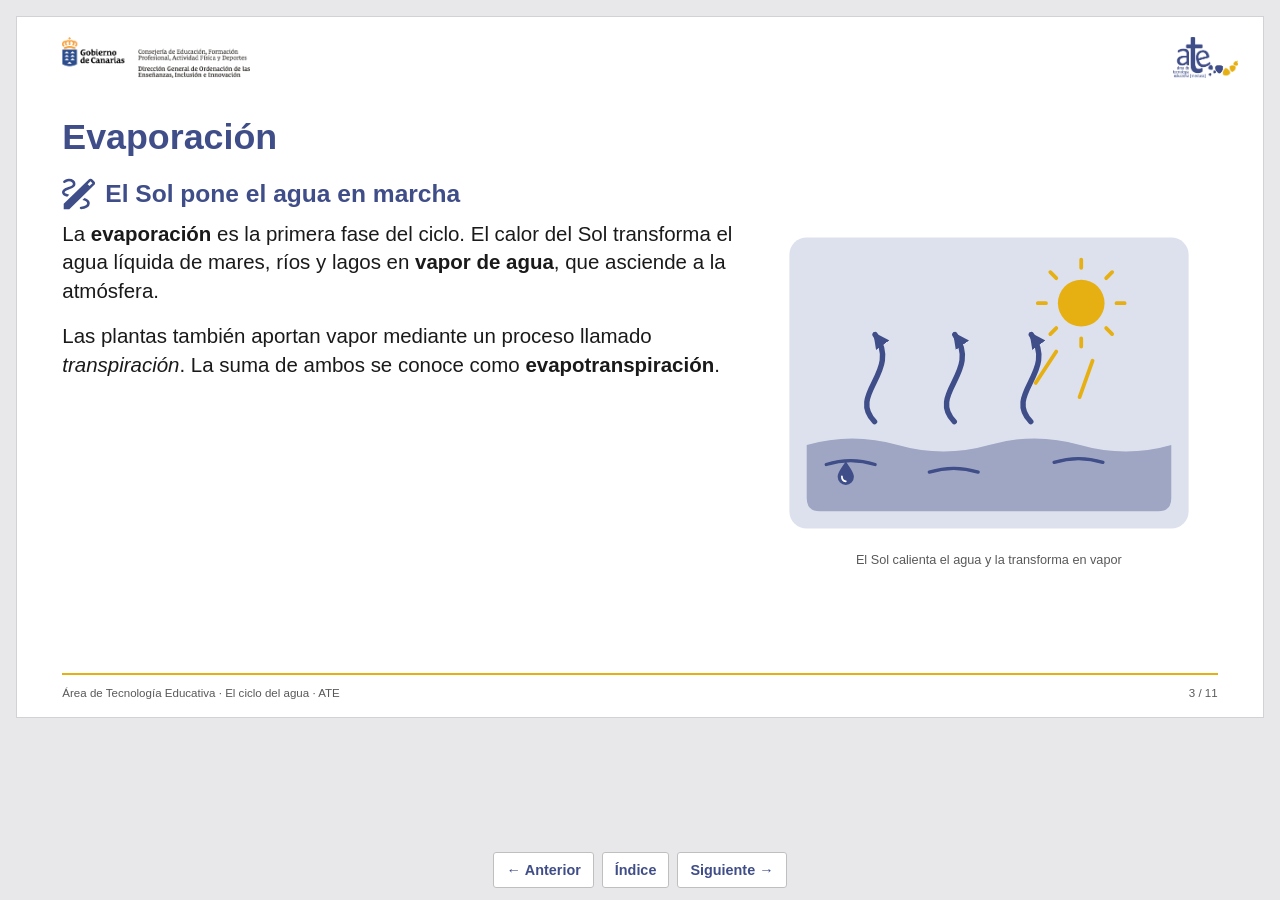
<file: html/evaporacion.html>
<!DOCTYPE html>
<html lang="es" id="exe-page-mollw3jc-jpifdaopo">
<head>
<meta charset="utf-8">
<meta name="generator" content="eXeLearning">
<meta name="viewport" content="width=device-width, initial-scale=1">
<link rel="license" type="text/html" href="https://creativecommons.org/publicdomain/zero/1.0/">
<title>Evaporación | El ciclo del agua · ATE</title>
<link rel="icon" type="image/x-icon" href="../libs/favicon.ico">
<meta name="description" content="Recurso educativo de ejemplo sobre el ciclo del agua, presentado con el estilo ATE.">
<script>document.querySelector("html").classList.add("js");</script><script src="../libs/jquery/jquery.min.js"> </script><script src="../libs/common_i18n.js"> </script><script src="../libs/common.js"> </script><script src="../libs/exe_export.js"> </script><script src="../search_index.js"> </script><script src="../libs/bootstrap/bootstrap.bundle.min.js"> </script><link rel="stylesheet" href="../libs/bootstrap/bootstrap.min.css">
<script src="../idevices/text/text.js"></script><link rel="stylesheet" href="../idevices/text/text.css">
<link rel="stylesheet" href="../content/css/base.css"><script src="../theme/style.js"> </script><link rel="stylesheet" href="../theme/style.css">
<script src="../edit-in-exelearning.js" defer></script>
</head>
<body class="exe-export exe-web-site">
<script>document.body.className+=" js"</script>
<div class="exe-content exe-export pre-js siteNav-hidden"><a href="#page-mollw3jc-jpifdaopo" id="skipNav">Saltar al contenido</a> <nav id="siteNav">
<ul>
<li> <a href="../index.html" class="main-node no-ch">Inicio</a>
</li>
<li class="current-page-parent"> <a href="../html/el-ciclo-del-agua.html" class="daddy">El ciclo del agua</a>
<ul class="other-section">
<li class="active"> <a href="../html/evaporacion.html" class="active no-ch">Evaporación</a>
</li>
<li> <a href="../html/condensacion.html" class="no-ch">Condensación</a>
</li>
<li> <a href="../html/precipitacion.html" class="no-ch">Precipitación</a>
</li>
<li> <a href="../html/recogida.html" class="no-ch">Recogida</a>
</li>
</ul>
</li>
<li> <a href="../html/actividades.html" class="daddy">Actividades</a>
<ul class="other-section">
<li> <a href="../html/ordena-las-fases.html" class="no-ch">Ordena las fases</a>
</li>
<li> <a href="../html/verdadero-o-falso.html" class="no-ch">¿Verdadero o falso?</a>
</li>
</ul>
</li>
<li> <a href="../html/recursos.html" class="no-ch">Recursos</a>
</li>
<li> <a href="../html/creditos-y-descargas.html" class="no-ch">Créditos y descargas</a>
</li>
</ul>
</nav><main id="page-mollw3jc-jpifdaopo" class="page"> <div id="exe-client-search" data-block-order-string="Caja %e" data-no-results-string="Sin resultados.">
</div>
<header class="main-header"> <p class="page-counter"> <span class="page-counter-label">Página </span><span class="page-counter-content"> <strong class="page-counter-current-page">3</strong><span class="page-counter-sep">/</span><strong class="page-counter-total">11</strong></span></p>

<div class="package-header"><p class="package-title">El ciclo del agua · ATE</p></div>
<div class="page-header"><h1 class="page-title">Evaporación</h1></div>
</header><div id="page-content-page-mollw3jc-jpifdaopo" class="page-content">
<article id="SP00000010" class="box">
<header class="box-head">
<div class="box-icon exe-icon">
<img src="../theme/icons/draw.svg" alt="" style="display:block;object-fit:contain;">
</div>
<h1 class="box-title">El Sol pone el agua en marcha</h1>
<button class="box-toggle box-toggle-on" title="Toggle content">
<span>Toggle content</span>
</button></header>
<div class="box-content">
<div id="SP00000011" class="idevice_node text" data-idevice-path="../idevices/text/" data-idevice-type="text" data-idevice-component-type="json" data-idevice-json-data="{&quot;ideviceId&quot;:&quot;SP00000011&quot;}">
<div class="exe-text-template"><div class="textIdeviceContent"><div class="exe-text-activity"><div><figure style="text-align:center;margin:10px 0 18px;"><img src="../content/resources/SP00000011/03-evaporacion.svg" alt="El Sol calienta el agua y la transforma en vapor" style="max-width:320px;width:100%;height:auto;" /><figcaption style="font-style:italic;font-size:15px;color:#595959;margin-top:6px;">El Sol calienta el agua y la transforma en vapor</figcaption></figure><p>La <strong>evaporación</strong> es la primera fase del ciclo. El calor del Sol transforma el agua líquida de mares, ríos y lagos en <strong>vapor de agua</strong>, que asciende a la atmósfera.</p><p>Las plantas también aportan vapor mediante un proceso llamado <em>transpiración</em>. La suma de ambos se conoce como <strong>evapotranspiración</strong>.</p><p class="clearfix"> </p></div></div></div></div>
</div>
</div>
</article>
</div></main><div class="nav-buttons">
<a href="../html/el-ciclo-del-agua.html" title="Anterior" class="nav-button nav-button-left"><span>Anterior</span></a>
<a href="../html/condensacion.html" title="Siguiente" class="nav-button nav-button-right"><span>Siguiente</span></a>
</div>
<footer id="siteFooter"><div id="siteFooterContent"> <div id="packageLicense" class="cc cc-0"> <p> <span class="license-label">Licencia: </span><a href="https://creativecommons.org/publicdomain/zero/1.0/" class="license">Creative Commons: CC0 1.0 Universal (dominio público)</a></p>
</div>
</div></footer>
</div>
<p id="made-with-eXe"> <a href="https://exelearning.net/" target="_blank" rel="noopener"> <span>Creado con eXeLearning <span>(Ventana nueva)</span></span></a></p>
</body>
</html>
</file>
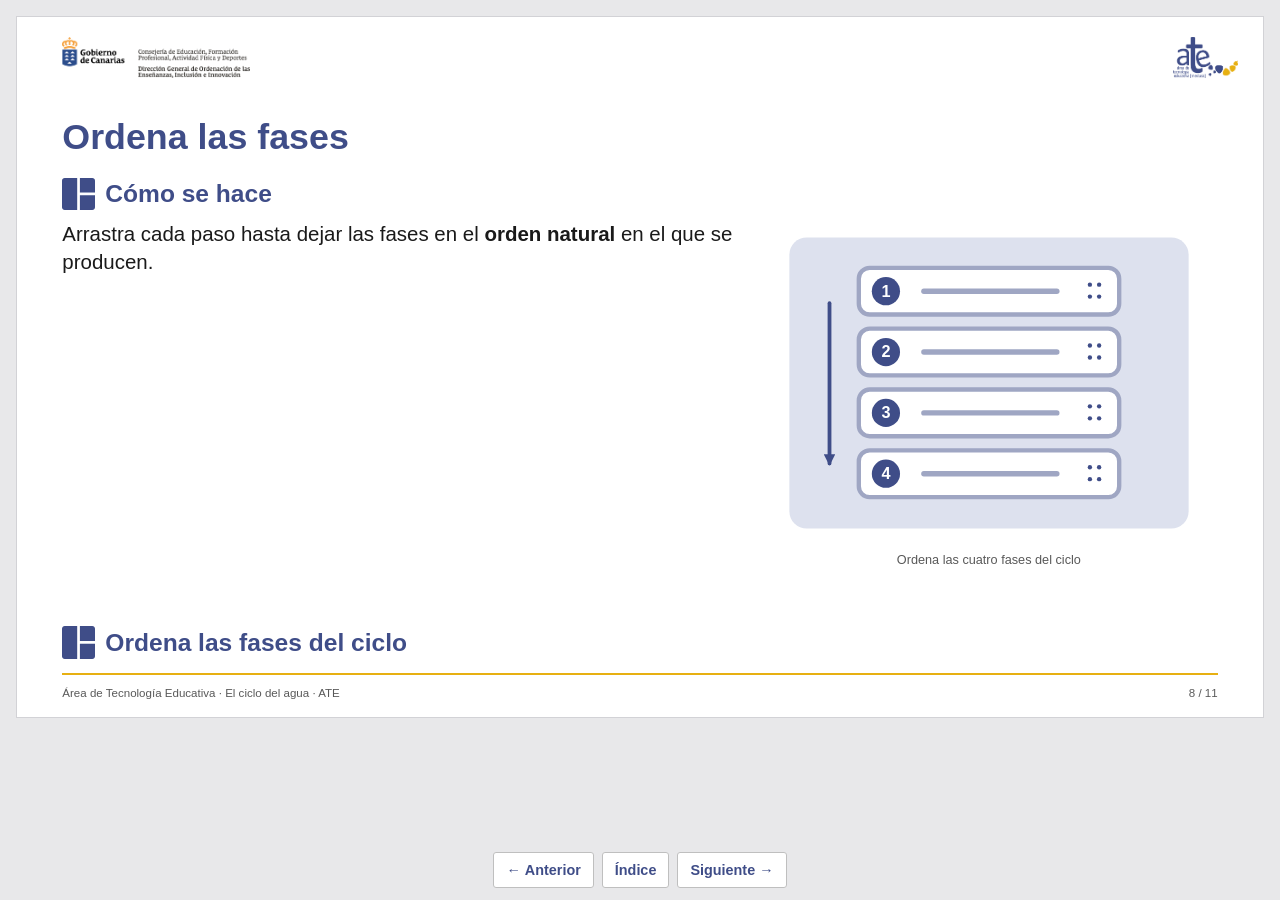
<file: html/ordena-las-fases.html>
<!DOCTYPE html>
<html lang="es" id="exe-page-mollw3jd-tosyz621d">
<head>
<meta charset="utf-8">
<meta name="generator" content="eXeLearning">
<meta name="viewport" content="width=device-width, initial-scale=1">
<link rel="license" type="text/html" href="https://creativecommons.org/publicdomain/zero/1.0/">
<title>Ordena las fases | El ciclo del agua · ATE</title>
<link rel="icon" type="image/x-icon" href="../libs/favicon.ico">
<meta name="description" content="Recurso educativo de ejemplo sobre el ciclo del agua, presentado con el estilo ATE.">
<script>document.querySelector("html").classList.add("js");</script><script src="../libs/jquery/jquery.min.js"> </script><script src="../libs/common_i18n.js"> </script><script src="../libs/common.js"> </script><script src="../libs/exe_export.js"> </script><script src="../search_index.js"> </script><script src="../libs/bootstrap/bootstrap.bundle.min.js"> </script><link rel="stylesheet" href="../libs/bootstrap/bootstrap.min.css">
<script src="../idevices/text/text.js"></script><link rel="stylesheet" href="../idevices/text/text.css">
<script src="../idevices/scrambled-list/scrambled-list.js"></script><link rel="stylesheet" href="../idevices/scrambled-list/scrambled-list.css">
<link rel="stylesheet" href="../content/css/base.css"><script src="../theme/style.js"> </script><link rel="stylesheet" href="../theme/style.css">
<script src="../edit-in-exelearning.js" defer></script>
</head>
<body class="exe-export exe-web-site">
<script>document.body.className+=" js"</script>
<div class="exe-content exe-export pre-js siteNav-hidden"><a href="#page-mollw3jd-tosyz621d" id="skipNav">Saltar al contenido</a> <nav id="siteNav">
<ul>
<li> <a href="../index.html" class="main-node no-ch">Inicio</a>
</li>
<li> <a href="../html/el-ciclo-del-agua.html" class="daddy">El ciclo del agua</a>
<ul class="other-section">
<li> <a href="../html/evaporacion.html" class="no-ch">Evaporación</a>
</li>
<li> <a href="../html/condensacion.html" class="no-ch">Condensación</a>
</li>
<li> <a href="../html/precipitacion.html" class="no-ch">Precipitación</a>
</li>
<li> <a href="../html/recogida.html" class="no-ch">Recogida</a>
</li>
</ul>
</li>
<li class="current-page-parent"> <a href="../html/actividades.html" class="daddy">Actividades</a>
<ul class="other-section">
<li class="active"> <a href="../html/ordena-las-fases.html" class="active no-ch">Ordena las fases</a>
</li>
<li> <a href="../html/verdadero-o-falso.html" class="no-ch">¿Verdadero o falso?</a>
</li>
</ul>
</li>
<li> <a href="../html/recursos.html" class="no-ch">Recursos</a>
</li>
<li> <a href="../html/creditos-y-descargas.html" class="no-ch">Créditos y descargas</a>
</li>
</ul>
</nav><main id="page-mollw3jd-tosyz621d" class="page"> <div id="exe-client-search" data-block-order-string="Caja %e" data-no-results-string="Sin resultados.">
</div>
<header class="main-header"> <p class="page-counter"> <span class="page-counter-label">Página </span><span class="page-counter-content"> <strong class="page-counter-current-page">8</strong><span class="page-counter-sep">/</span><strong class="page-counter-total">11</strong></span></p>

<div class="package-header"><p class="package-title">El ciclo del agua · ATE</p></div>
<div class="page-header"><h1 class="page-title">Ordena las fases</h1></div>
</header><div id="page-content-page-mollw3jd-tosyz621d" class="page-content">
<article id="SP00000025" class="box">
<header class="box-head">
<div class="box-icon exe-icon">
<img src="../theme/icons/pieces.svg" alt="" style="display:block;object-fit:contain;">
</div>
<h1 class="box-title">Cómo se hace</h1>
<button class="box-toggle box-toggle-on" title="Toggle content">
<span>Toggle content</span>
</button></header>
<div class="box-content">
<div id="SP00000026" class="idevice_node text" data-idevice-path="../idevices/text/" data-idevice-type="text" data-idevice-component-type="json" data-idevice-json-data="{&quot;ideviceId&quot;:&quot;SP00000026&quot;}">
<div class="exe-text-template"><div class="textIdeviceContent"><div class="exe-text-activity"><div><figure style="text-align:center;margin:10px 0 18px;"><img src="../content/resources/SP00000026/08-ordena-las-fases.svg" alt="Ordena las cuatro fases del ciclo" style="max-width:320px;width:100%;height:auto;" /><figcaption style="font-style:italic;font-size:15px;color:#595959;margin-top:6px;">Ordena las cuatro fases del ciclo</figcaption></figure><p>Arrastra cada paso hasta dejar las fases en el <strong>orden natural</strong> en el que se producen.</p><p class="clearfix"> </p></div></div></div></div>
</div>
</div>
</article><article id="SP00000027" class="box">
<header class="box-head">
<div class="box-icon exe-icon">
<img src="../theme/icons/pieces.svg" alt="" style="display:block;object-fit:contain;">
</div>
<h1 class="box-title">Ordena las fases del ciclo</h1>
<button class="box-toggle box-toggle-on" title="Toggle content">
<span>Toggle content</span>
</button></header>
<div class="box-content">
<div id="SP00000028" class="idevice_node scrambled-list" data-idevice-path="../idevices/scrambled-list/" data-idevice-type="scrambled-list" data-idevice-component-type="json" data-idevice-json-data="{&quot;typeGame&quot;:&quot;ScrambledList&quot;,&quot;instructions&quot;:&quot;&lt;p&gt;Coloca las fases del ciclo del agua en su orden correcto.&lt;/p&gt;&quot;,&quot;textAfter&quot;:&quot;&quot;,&quot;afterElement&quot;:&quot;&quot;,&quot;options&quot;:[&quot;Evaporación: el calor del Sol hace que el agua se evapore.&quot;,&quot;Condensación: el vapor sube y se condensa formando nubes.&quot;,&quot;Precipitación: el agua vuelve a caer como lluvia o nieve.&quot;,&quot;Recogida: el agua se acumula en ríos, lagos y océanos.&quot;],&quot;time&quot;:0,&quot;buttonText&quot;:&quot;Comprobar&quot;,&quot;rightText&quot;:&quot;¡Correcto!&quot;,&quot;wrongText&quot;:&quot;Aún no. El orden correcto es:&quot;,&quot;isScorm&quot;:0,&quot;textButtonScorm&quot;:&quot;Guardar puntuación&quot;,&quot;repeatActivity&quot;:true,&quot;weighted&quot;:100,&quot;evaluation&quot;:true,&quot;evaluationID&quot;:&quot;98765&quot;,&quot;main&quot;:&quot;slSP00000028&quot;}" data-idevice-template="scrambled-list.html">
<div class="exe-sortableList" id="slSP00000028" scorm=false><div class="game-evaluation-ids js-hidden" data-id="SP00000028" data-evaluationid="98765"></div><div class="exe-sortableList-instructions"><p>Coloca las fases del ciclo del agua en su orden correcto.</p></div><ul class="exe-sortableList-list"><li>Evaporación: el calor del Sol hace que el agua se evapore.</li><li>Condensación: el vapor sube y se condensa formando nubes.</li><li>Precipitación: el agua vuelve a caer como lluvia o nieve.</li><li>Recogida: el agua se acumula en ríos, lagos y océanos.</li></ul><div style="display:none"><p class="exe-sortableList-buttonText">Comprobar</p><p class="exe-sortableList-rightText">¡Correcto!</p><p class="exe-sortableList-wrongText">Aún no. El orden correcto es:</p></div><div class="exe-scorm-message"></div></div>
</div>
</div>
</article>
</div></main><div class="nav-buttons">
<a href="../html/actividades.html" title="Anterior" class="nav-button nav-button-left"><span>Anterior</span></a>
<a href="../html/verdadero-o-falso.html" title="Siguiente" class="nav-button nav-button-right"><span>Siguiente</span></a>
</div>
<footer id="siteFooter"><div id="siteFooterContent"> <div id="packageLicense" class="cc cc-0"> <p> <span class="license-label">Licencia: </span><a href="https://creativecommons.org/publicdomain/zero/1.0/" class="license">Creative Commons: CC0 1.0 Universal (dominio público)</a></p>
</div>
</div></footer>
</div>
<p id="made-with-eXe"> <a href="https://exelearning.net/" target="_blank" rel="noopener"> <span>Creado con eXeLearning <span>(Ventana nueva)</span></span></a></p>
</body>
</html>
</file>
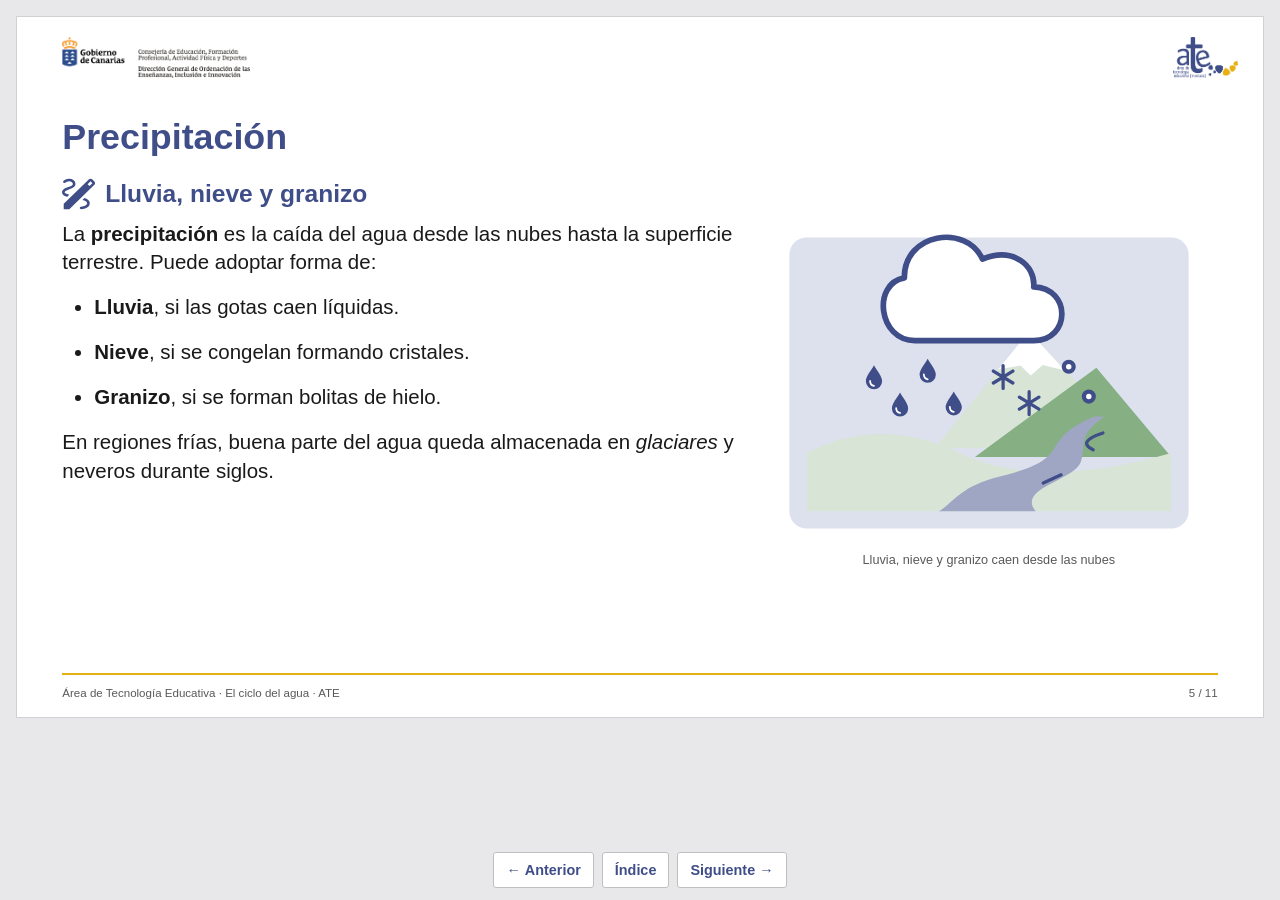
<file: html/precipitacion.html>
<!DOCTYPE html>
<html lang="es" id="exe-page-mollw3jc-n3ptfzfrz">
<head>
<meta charset="utf-8">
<meta name="generator" content="eXeLearning">
<meta name="viewport" content="width=device-width, initial-scale=1">
<link rel="license" type="text/html" href="https://creativecommons.org/publicdomain/zero/1.0/">
<title>Precipitación | El ciclo del agua · ATE</title>
<link rel="icon" type="image/x-icon" href="../libs/favicon.ico">
<meta name="description" content="Recurso educativo de ejemplo sobre el ciclo del agua, presentado con el estilo ATE.">
<script>document.querySelector("html").classList.add("js");</script><script src="../libs/jquery/jquery.min.js"> </script><script src="../libs/common_i18n.js"> </script><script src="../libs/common.js"> </script><script src="../libs/exe_export.js"> </script><script src="../search_index.js"> </script><script src="../libs/bootstrap/bootstrap.bundle.min.js"> </script><link rel="stylesheet" href="../libs/bootstrap/bootstrap.min.css">
<script src="../idevices/text/text.js"></script><link rel="stylesheet" href="../idevices/text/text.css">
<link rel="stylesheet" href="../content/css/base.css"><script src="../theme/style.js"> </script><link rel="stylesheet" href="../theme/style.css">
<script src="../edit-in-exelearning.js" defer></script>
</head>
<body class="exe-export exe-web-site">
<script>document.body.className+=" js"</script>
<div class="exe-content exe-export pre-js siteNav-hidden"><a href="#page-mollw3jc-n3ptfzfrz" id="skipNav">Saltar al contenido</a> <nav id="siteNav">
<ul>
<li> <a href="../index.html" class="main-node no-ch">Inicio</a>
</li>
<li class="current-page-parent"> <a href="../html/el-ciclo-del-agua.html" class="daddy">El ciclo del agua</a>
<ul class="other-section">
<li> <a href="../html/evaporacion.html" class="no-ch">Evaporación</a>
</li>
<li> <a href="../html/condensacion.html" class="no-ch">Condensación</a>
</li>
<li class="active"> <a href="../html/precipitacion.html" class="active no-ch">Precipitación</a>
</li>
<li> <a href="../html/recogida.html" class="no-ch">Recogida</a>
</li>
</ul>
</li>
<li> <a href="../html/actividades.html" class="daddy">Actividades</a>
<ul class="other-section">
<li> <a href="../html/ordena-las-fases.html" class="no-ch">Ordena las fases</a>
</li>
<li> <a href="../html/verdadero-o-falso.html" class="no-ch">¿Verdadero o falso?</a>
</li>
</ul>
</li>
<li> <a href="../html/recursos.html" class="no-ch">Recursos</a>
</li>
<li> <a href="../html/creditos-y-descargas.html" class="no-ch">Créditos y descargas</a>
</li>
</ul>
</nav><main id="page-mollw3jc-n3ptfzfrz" class="page"> <div id="exe-client-search" data-block-order-string="Caja %e" data-no-results-string="Sin resultados.">
</div>
<header class="main-header"> <p class="page-counter"> <span class="page-counter-label">Página </span><span class="page-counter-content"> <strong class="page-counter-current-page">5</strong><span class="page-counter-sep">/</span><strong class="page-counter-total">11</strong></span></p>

<div class="package-header"><p class="package-title">El ciclo del agua · ATE</p></div>
<div class="page-header"><h1 class="page-title">Precipitación</h1></div>
</header><div id="page-content-page-mollw3jc-n3ptfzfrz" class="page-content">
<article id="SP00000016" class="box">
<header class="box-head">
<div class="box-icon exe-icon">
<img src="../theme/icons/draw.svg" alt="" style="display:block;object-fit:contain;">
</div>
<h1 class="box-title">Lluvia, nieve y granizo</h1>
<button class="box-toggle box-toggle-on" title="Toggle content">
<span>Toggle content</span>
</button></header>
<div class="box-content">
<div id="SP00000017" class="idevice_node text" data-idevice-path="../idevices/text/" data-idevice-type="text" data-idevice-component-type="json" data-idevice-json-data="{&quot;ideviceId&quot;:&quot;SP00000017&quot;}">
<div class="exe-text-template"><div class="textIdeviceContent"><div class="exe-text-activity"><div><figure style="text-align:center;margin:10px 0 18px;"><img src="../content/resources/SP00000017/05-precipitacion.svg" alt="Lluvia, nieve y granizo caen desde las nubes" style="max-width:320px;width:100%;height:auto;" /><figcaption style="font-style:italic;font-size:15px;color:#595959;margin-top:6px;">Lluvia, nieve y granizo caen desde las nubes</figcaption></figure><p>La <strong>precipitación</strong> es la caída del agua desde las nubes hasta la superficie terrestre. Puede adoptar forma de:</p><ul><li><strong>Lluvia</strong>, si las gotas caen líquidas.</li><li><strong>Nieve</strong>, si se congelan formando cristales.</li><li><strong>Granizo</strong>, si se forman bolitas de hielo.</li></ul><p>En regiones frías, buena parte del agua queda almacenada en <em>glaciares</em> y neveros durante siglos.</p><p class="clearfix"> </p></div></div></div></div>
</div>
</div>
</article>
</div></main><div class="nav-buttons">
<a href="../html/condensacion.html" title="Anterior" class="nav-button nav-button-left"><span>Anterior</span></a>
<a href="../html/recogida.html" title="Siguiente" class="nav-button nav-button-right"><span>Siguiente</span></a>
</div>
<footer id="siteFooter"><div id="siteFooterContent"> <div id="packageLicense" class="cc cc-0"> <p> <span class="license-label">Licencia: </span><a href="https://creativecommons.org/publicdomain/zero/1.0/" class="license">Creative Commons: CC0 1.0 Universal (dominio público)</a></p>
</div>
</div></footer>
</div>
<p id="made-with-eXe"> <a href="https://exelearning.net/" target="_blank" rel="noopener"> <span>Creado con eXeLearning <span>(Ventana nueva)</span></span></a></p>
</body>
</html>
</file>
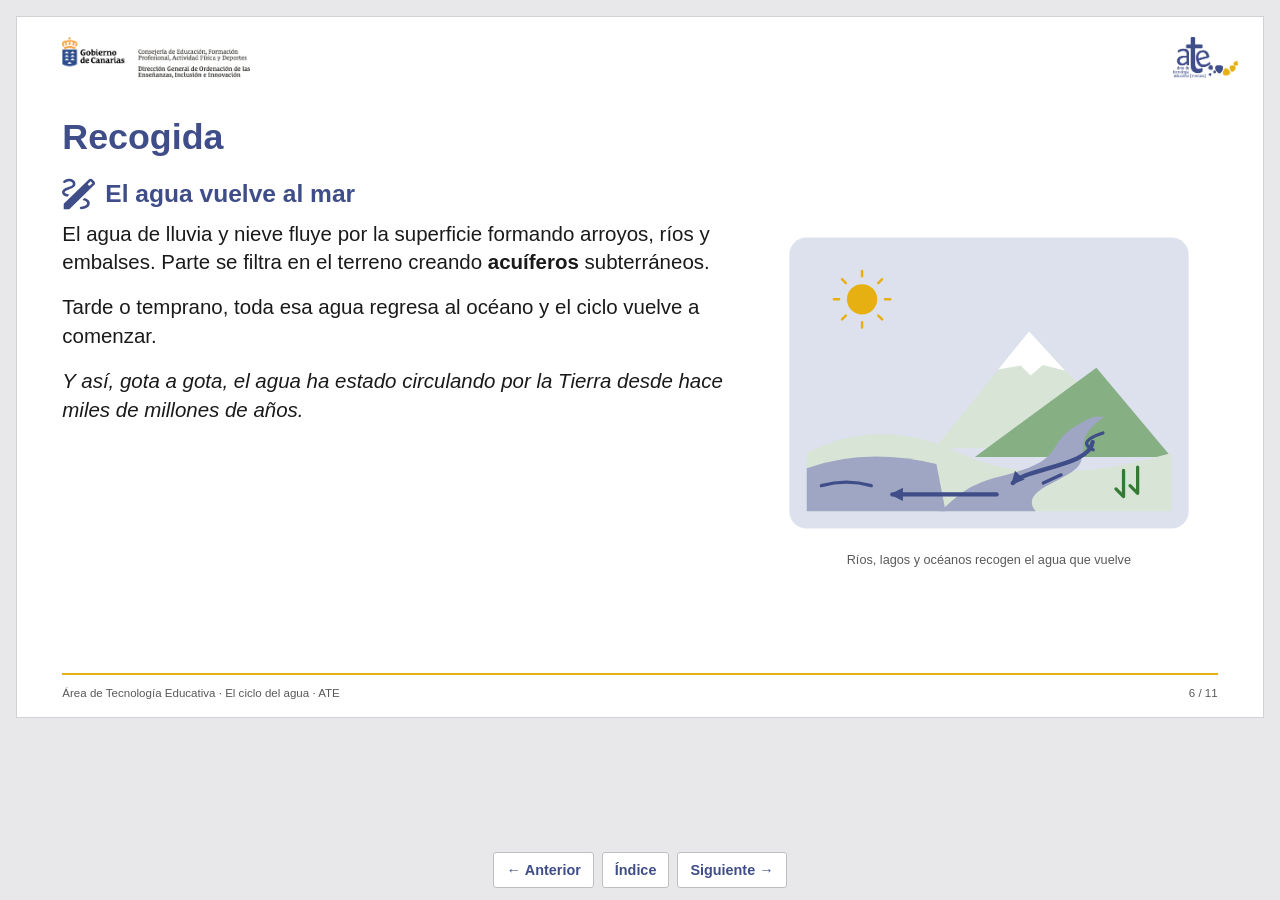
<file: html/recogida.html>
<!DOCTYPE html>
<html lang="es" id="exe-page-mollw3jd-iqkzrmua9">
<head>
<meta charset="utf-8">
<meta name="generator" content="eXeLearning">
<meta name="viewport" content="width=device-width, initial-scale=1">
<link rel="license" type="text/html" href="https://creativecommons.org/publicdomain/zero/1.0/">
<title>Recogida | El ciclo del agua · ATE</title>
<link rel="icon" type="image/x-icon" href="../libs/favicon.ico">
<meta name="description" content="Recurso educativo de ejemplo sobre el ciclo del agua, presentado con el estilo ATE.">
<script>document.querySelector("html").classList.add("js");</script><script src="../libs/jquery/jquery.min.js"> </script><script src="../libs/common_i18n.js"> </script><script src="../libs/common.js"> </script><script src="../libs/exe_export.js"> </script><script src="../search_index.js"> </script><script src="../libs/bootstrap/bootstrap.bundle.min.js"> </script><link rel="stylesheet" href="../libs/bootstrap/bootstrap.min.css">
<script src="../idevices/text/text.js"></script><link rel="stylesheet" href="../idevices/text/text.css">
<link rel="stylesheet" href="../content/css/base.css"><script src="../theme/style.js"> </script><link rel="stylesheet" href="../theme/style.css">
<script src="../edit-in-exelearning.js" defer></script>
</head>
<body class="exe-export exe-web-site">
<script>document.body.className+=" js"</script>
<div class="exe-content exe-export pre-js siteNav-hidden"><a href="#page-mollw3jd-iqkzrmua9" id="skipNav">Saltar al contenido</a> <nav id="siteNav">
<ul>
<li> <a href="../index.html" class="main-node no-ch">Inicio</a>
</li>
<li class="current-page-parent"> <a href="../html/el-ciclo-del-agua.html" class="daddy">El ciclo del agua</a>
<ul class="other-section">
<li> <a href="../html/evaporacion.html" class="no-ch">Evaporación</a>
</li>
<li> <a href="../html/condensacion.html" class="no-ch">Condensación</a>
</li>
<li> <a href="../html/precipitacion.html" class="no-ch">Precipitación</a>
</li>
<li class="active"> <a href="../html/recogida.html" class="active no-ch">Recogida</a>
</li>
</ul>
</li>
<li> <a href="../html/actividades.html" class="daddy">Actividades</a>
<ul class="other-section">
<li> <a href="../html/ordena-las-fases.html" class="no-ch">Ordena las fases</a>
</li>
<li> <a href="../html/verdadero-o-falso.html" class="no-ch">¿Verdadero o falso?</a>
</li>
</ul>
</li>
<li> <a href="../html/recursos.html" class="no-ch">Recursos</a>
</li>
<li> <a href="../html/creditos-y-descargas.html" class="no-ch">Créditos y descargas</a>
</li>
</ul>
</nav><main id="page-mollw3jd-iqkzrmua9" class="page"> <div id="exe-client-search" data-block-order-string="Caja %e" data-no-results-string="Sin resultados.">
</div>
<header class="main-header"> <p class="page-counter"> <span class="page-counter-label">Página </span><span class="page-counter-content"> <strong class="page-counter-current-page">6</strong><span class="page-counter-sep">/</span><strong class="page-counter-total">11</strong></span></p>

<div class="package-header"><p class="package-title">El ciclo del agua · ATE</p></div>
<div class="page-header"><h1 class="page-title">Recogida</h1></div>
</header><div id="page-content-page-mollw3jd-iqkzrmua9" class="page-content">
<article id="SP00000019" class="box">
<header class="box-head">
<div class="box-icon exe-icon">
<img src="../theme/icons/draw.svg" alt="" style="display:block;object-fit:contain;">
</div>
<h1 class="box-title">El agua vuelve al mar</h1>
<button class="box-toggle box-toggle-on" title="Toggle content">
<span>Toggle content</span>
</button></header>
<div class="box-content">
<div id="SP00000020" class="idevice_node text" data-idevice-path="../idevices/text/" data-idevice-type="text" data-idevice-component-type="json" data-idevice-json-data="{&quot;ideviceId&quot;:&quot;SP00000020&quot;}">
<div class="exe-text-template"><div class="textIdeviceContent"><div class="exe-text-activity"><div><figure style="text-align:center;margin:10px 0 18px;"><img src="../content/resources/SP00000020/06-recogida.svg" alt="Ríos, lagos y océanos recogen el agua que vuelve" style="max-width:320px;width:100%;height:auto;" /><figcaption style="font-style:italic;font-size:15px;color:#595959;margin-top:6px;">Ríos, lagos y océanos recogen el agua que vuelve</figcaption></figure><p>El agua de lluvia y nieve fluye por la superficie formando arroyos, ríos y embalses. Parte se filtra en el terreno creando <strong>acuíferos</strong> subterráneos.</p><p>Tarde o temprano, toda esa agua regresa al océano y el ciclo vuelve a comenzar.</p><p><em>Y así, gota a gota, el agua ha estado circulando por la Tierra desde hace miles de millones de años.</em></p><p class="clearfix"> </p></div></div></div></div>
</div>
</div>
</article>
</div></main><div class="nav-buttons">
<a href="../html/precipitacion.html" title="Anterior" class="nav-button nav-button-left"><span>Anterior</span></a>
<a href="../html/actividades.html" title="Siguiente" class="nav-button nav-button-right"><span>Siguiente</span></a>
</div>
<footer id="siteFooter"><div id="siteFooterContent"> <div id="packageLicense" class="cc cc-0"> <p> <span class="license-label">Licencia: </span><a href="https://creativecommons.org/publicdomain/zero/1.0/" class="license">Creative Commons: CC0 1.0 Universal (dominio público)</a></p>
</div>
</div></footer>
</div>
<p id="made-with-eXe"> <a href="https://exelearning.net/" target="_blank" rel="noopener"> <span>Creado con eXeLearning <span>(Ventana nueva)</span></span></a></p>
</body>
</html>
</file>
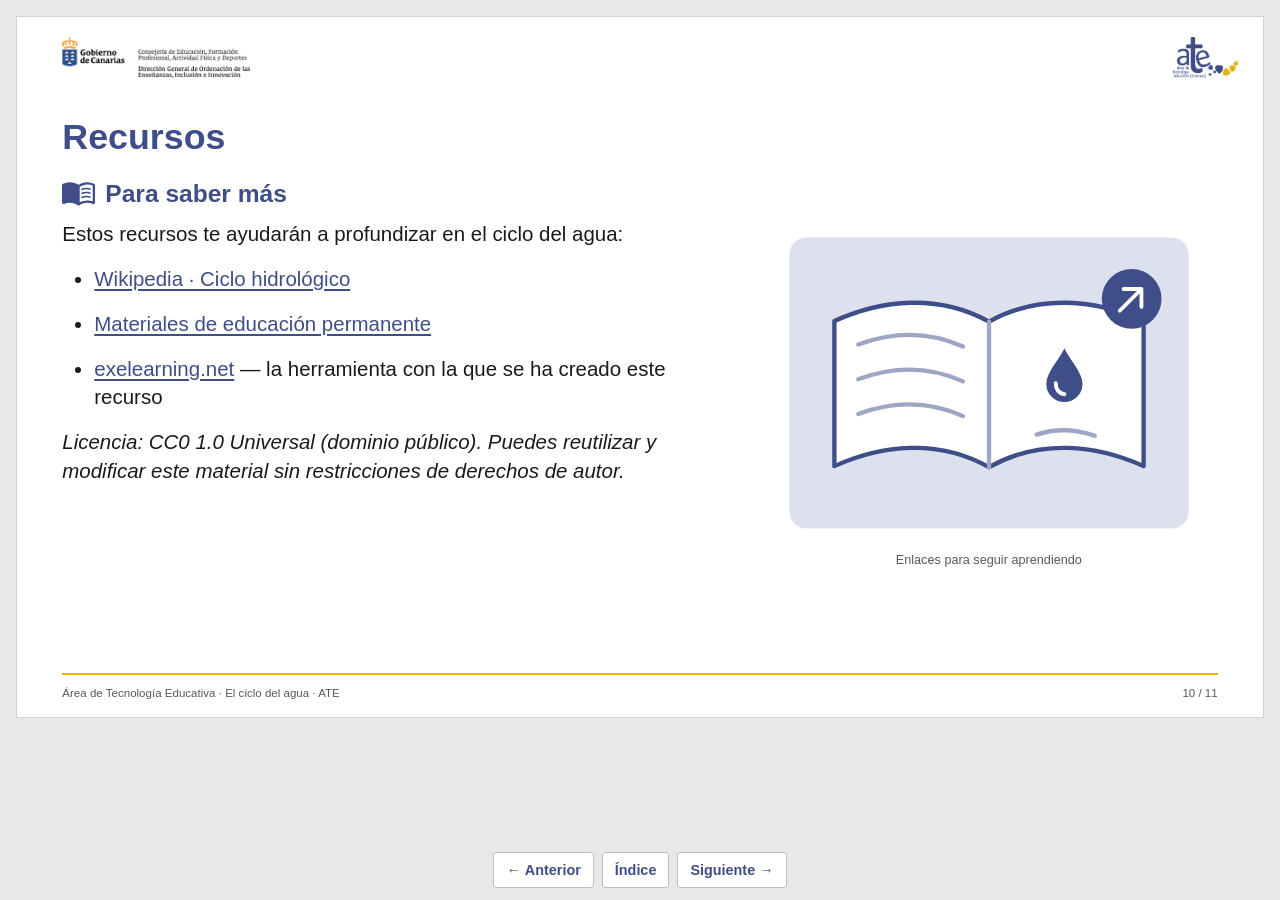
<file: html/recursos.html>
<!DOCTYPE html>
<html lang="es" id="exe-page-mollw3je-eff1xcrd0">
<head>
<meta charset="utf-8">
<meta name="generator" content="eXeLearning">
<meta name="viewport" content="width=device-width, initial-scale=1">
<link rel="license" type="text/html" href="https://creativecommons.org/publicdomain/zero/1.0/">
<title>Recursos | El ciclo del agua · ATE</title>
<link rel="icon" type="image/x-icon" href="../libs/favicon.ico">
<meta name="description" content="Recurso educativo de ejemplo sobre el ciclo del agua, presentado con el estilo ATE.">
<script>document.querySelector("html").classList.add("js");</script><script src="../libs/jquery/jquery.min.js"> </script><script src="../libs/common_i18n.js"> </script><script src="../libs/common.js"> </script><script src="../libs/exe_export.js"> </script><script src="../search_index.js"> </script><script src="../libs/bootstrap/bootstrap.bundle.min.js"> </script><link rel="stylesheet" href="../libs/bootstrap/bootstrap.min.css">
<script src="../idevices/text/text.js"></script><link rel="stylesheet" href="../idevices/text/text.css">
<link rel="stylesheet" href="../content/css/base.css"><script src="../theme/style.js"> </script><link rel="stylesheet" href="../theme/style.css">
<script src="../edit-in-exelearning.js" defer></script>
</head>
<body class="exe-export exe-web-site">
<script>document.body.className+=" js"</script>
<div class="exe-content exe-export pre-js siteNav-hidden"><a href="#page-mollw3je-eff1xcrd0" id="skipNav">Saltar al contenido</a> <nav id="siteNav">
<ul>
<li> <a href="../index.html" class="main-node no-ch">Inicio</a>
</li>
<li> <a href="../html/el-ciclo-del-agua.html" class="daddy">El ciclo del agua</a>
<ul class="other-section">
<li> <a href="../html/evaporacion.html" class="no-ch">Evaporación</a>
</li>
<li> <a href="../html/condensacion.html" class="no-ch">Condensación</a>
</li>
<li> <a href="../html/precipitacion.html" class="no-ch">Precipitación</a>
</li>
<li> <a href="../html/recogida.html" class="no-ch">Recogida</a>
</li>
</ul>
</li>
<li> <a href="../html/actividades.html" class="daddy">Actividades</a>
<ul class="other-section">
<li> <a href="../html/ordena-las-fases.html" class="no-ch">Ordena las fases</a>
</li>
<li> <a href="../html/verdadero-o-falso.html" class="no-ch">¿Verdadero o falso?</a>
</li>
</ul>
</li>
<li class="active"> <a href="../html/recursos.html" class="active no-ch">Recursos</a>
</li>
<li> <a href="../html/creditos-y-descargas.html" class="no-ch">Créditos y descargas</a>
</li>
</ul>
</nav><main id="page-mollw3je-eff1xcrd0" class="page"> <div id="exe-client-search" data-block-order-string="Caja %e" data-no-results-string="Sin resultados.">
</div>
<header class="main-header"> <p class="page-counter"> <span class="page-counter-label">Página </span><span class="page-counter-content"> <strong class="page-counter-current-page">10</strong><span class="page-counter-sep">/</span><strong class="page-counter-total">11</strong></span></p>

<div class="package-header"><p class="package-title">El ciclo del agua · ATE</p></div>
<div class="page-header"><h1 class="page-title">Recursos</h1></div>
</header><div id="page-content-page-mollw3je-eff1xcrd0" class="page-content">
<article id="SP00000035" class="box">
<header class="box-head">
<div class="box-icon exe-icon">
<img src="../theme/icons/book.svg" alt="" style="display:block;object-fit:contain;">
</div>
<h1 class="box-title">Para saber más</h1>
<button class="box-toggle box-toggle-on" title="Toggle content">
<span>Toggle content</span>
</button></header>
<div class="box-content">
<div id="SP00000036" class="idevice_node text" data-idevice-path="../idevices/text/" data-idevice-type="text" data-idevice-component-type="json" data-idevice-json-data="{&quot;ideviceId&quot;:&quot;SP00000036&quot;}">
<div class="exe-text-template"><div class="textIdeviceContent"><div class="exe-text-activity"><div><figure style="text-align:center;margin:10px 0 18px;"><img src="../content/resources/SP00000036/10-recursos.svg" alt="Enlaces para seguir aprendiendo" style="max-width:320px;width:100%;height:auto;" /><figcaption style="font-style:italic;font-size:15px;color:#595959;margin-top:6px;">Enlaces para seguir aprendiendo</figcaption></figure><p>Estos recursos te ayudarán a profundizar en el ciclo del agua:</p>
        <ul>
          <li><a href="https://es.wikipedia.org/wiki/Ciclo_hidrol%C3%B3gico" target="_blank" rel="noopener">Wikipedia · Ciclo hidrológico</a></li>
          <li><a href="https://www.juntadeandalucia.es/educacion/permanente/materiales/" target="_blank" rel="noopener">Materiales de educación permanente</a></li>
          <li><a href="https://exelearning.net/" target="_blank" rel="noopener">exelearning.net</a> — la herramienta con la que se ha creado este recurso</li>
        </ul>
        <p><em>Licencia: CC0 1.0 Universal (dominio público). Puedes reutilizar y modificar este material sin restricciones de derechos de autor.</em></p><p class="clearfix"> </p></div></div></div></div>
</div>
</div>
</article>
</div></main><div class="nav-buttons">
<a href="../html/verdadero-o-falso.html" title="Anterior" class="nav-button nav-button-left"><span>Anterior</span></a>
<a href="../html/creditos-y-descargas.html" title="Siguiente" class="nav-button nav-button-right"><span>Siguiente</span></a>
</div>
<footer id="siteFooter"><div id="siteFooterContent"> <div id="packageLicense" class="cc cc-0"> <p> <span class="license-label">Licencia: </span><a href="https://creativecommons.org/publicdomain/zero/1.0/" class="license">Creative Commons: CC0 1.0 Universal (dominio público)</a></p>
</div>
</div></footer>
</div>
<p id="made-with-eXe"> <a href="https://exelearning.net/" target="_blank" rel="noopener"> <span>Creado con eXeLearning <span>(Ventana nueva)</span></span></a></p>
</body>
</html>
</file>
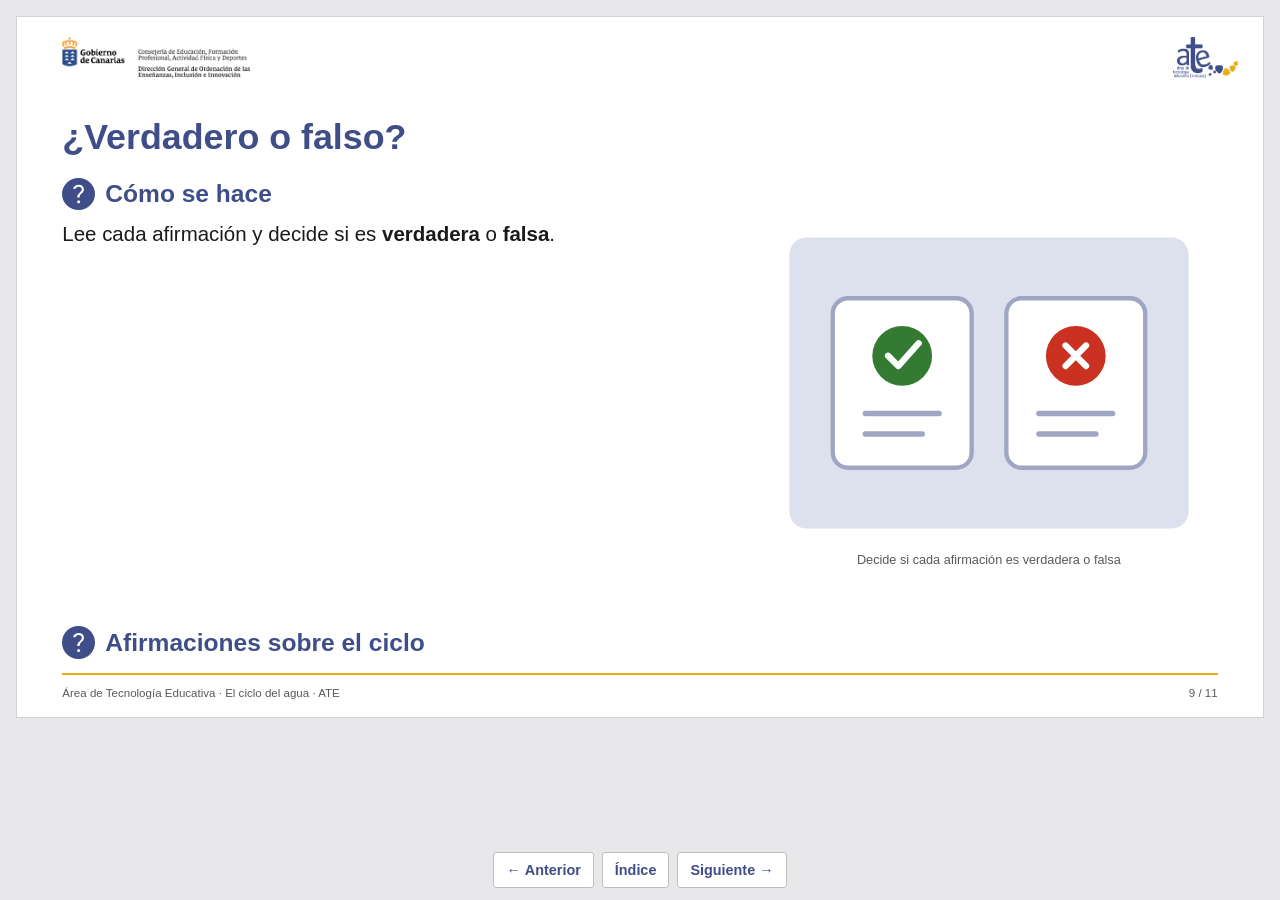
<file: html/verdadero-o-falso.html>
<!DOCTYPE html>
<html lang="es" id="exe-page-mollw3jd-vri7nuwu5">
<head>
<meta charset="utf-8">
<meta name="generator" content="eXeLearning">
<meta name="viewport" content="width=device-width, initial-scale=1">
<link rel="license" type="text/html" href="https://creativecommons.org/publicdomain/zero/1.0/">
<title>¿Verdadero o falso? | El ciclo del agua · ATE</title>
<link rel="icon" type="image/x-icon" href="../libs/favicon.ico">
<meta name="description" content="Recurso educativo de ejemplo sobre el ciclo del agua, presentado con el estilo ATE.">
<script>document.querySelector("html").classList.add("js");</script><script src="../libs/jquery/jquery.min.js"> </script><script src="../libs/common_i18n.js"> </script><script src="../libs/common.js"> </script><script src="../libs/exe_export.js"> </script><script src="../search_index.js"> </script><script src="../libs/bootstrap/bootstrap.bundle.min.js"> </script><link rel="stylesheet" href="../libs/bootstrap/bootstrap.min.css">
<script src="../idevices/text/text.js"></script><link rel="stylesheet" href="../idevices/text/text.css">
<script src="../idevices/trueorfalse/trueorfalse.js"></script><link rel="stylesheet" href="../idevices/trueorfalse/trueorfalse.css">
<link rel="stylesheet" href="../content/css/base.css"><script src="../theme/style.js"> </script><link rel="stylesheet" href="../theme/style.css">
<script src="../edit-in-exelearning.js" defer></script>
</head>
<body class="exe-export exe-web-site">
<script>document.body.className+=" js"</script>
<div class="exe-content exe-export pre-js siteNav-hidden"><a href="#page-mollw3jd-vri7nuwu5" id="skipNav">Saltar al contenido</a> <nav id="siteNav">
<ul>
<li> <a href="../index.html" class="main-node no-ch">Inicio</a>
</li>
<li> <a href="../html/el-ciclo-del-agua.html" class="daddy">El ciclo del agua</a>
<ul class="other-section">
<li> <a href="../html/evaporacion.html" class="no-ch">Evaporación</a>
</li>
<li> <a href="../html/condensacion.html" class="no-ch">Condensación</a>
</li>
<li> <a href="../html/precipitacion.html" class="no-ch">Precipitación</a>
</li>
<li> <a href="../html/recogida.html" class="no-ch">Recogida</a>
</li>
</ul>
</li>
<li class="current-page-parent"> <a href="../html/actividades.html" class="daddy">Actividades</a>
<ul class="other-section">
<li> <a href="../html/ordena-las-fases.html" class="no-ch">Ordena las fases</a>
</li>
<li class="active"> <a href="../html/verdadero-o-falso.html" class="active no-ch">¿Verdadero o falso?</a>
</li>
</ul>
</li>
<li> <a href="../html/recursos.html" class="no-ch">Recursos</a>
</li>
<li> <a href="../html/creditos-y-descargas.html" class="no-ch">Créditos y descargas</a>
</li>
</ul>
</nav><main id="page-mollw3jd-vri7nuwu5" class="page"> <div id="exe-client-search" data-block-order-string="Caja %e" data-no-results-string="Sin resultados.">
</div>
<header class="main-header"> <p class="page-counter"> <span class="page-counter-label">Página </span><span class="page-counter-content"> <strong class="page-counter-current-page">9</strong><span class="page-counter-sep">/</span><strong class="page-counter-total">11</strong></span></p>

<div class="package-header"><p class="package-title">El ciclo del agua · ATE</p></div>
<div class="page-header"><h1 class="page-title">¿Verdadero o falso?</h1></div>
</header><div id="page-content-page-mollw3jd-vri7nuwu5" class="page-content">
<article id="SP00000030" class="box">
<header class="box-head">
<div class="box-icon exe-icon">
<img src="../theme/icons/ask.svg" alt="" style="display:block;object-fit:contain;">
</div>
<h1 class="box-title">Cómo se hace</h1>
<button class="box-toggle box-toggle-on" title="Toggle content">
<span>Toggle content</span>
</button></header>
<div class="box-content">
<div id="SP00000031" class="idevice_node text" data-idevice-path="../idevices/text/" data-idevice-type="text" data-idevice-component-type="json" data-idevice-json-data="{&quot;ideviceId&quot;:&quot;SP00000031&quot;}">
<div class="exe-text-template"><div class="textIdeviceContent"><div class="exe-text-activity"><div><figure style="text-align:center;margin:10px 0 18px;"><img src="../content/resources/SP00000031/09-verdadero-o-falso.svg" alt="Decide si cada afirmación es verdadera o falsa" style="max-width:320px;width:100%;height:auto;" /><figcaption style="font-style:italic;font-size:15px;color:#595959;margin-top:6px;">Decide si cada afirmación es verdadera o falsa</figcaption></figure><p>Lee cada afirmación y decide si es <strong>verdadera</strong> o <strong>falsa</strong>.</p><p class="clearfix"> </p></div></div></div></div>
</div>
</div>
</article><article id="SP00000032" class="box">
<header class="box-head">
<div class="box-icon exe-icon">
<img src="../theme/icons/ask.svg" alt="" style="display:block;object-fit:contain;">
</div>
<h1 class="box-title">Afirmaciones sobre el ciclo</h1>
<button class="box-toggle box-toggle-on" title="Toggle content">
<span>Toggle content</span>
</button></header>
<div class="box-content">
<div id="SP00000033" class="idevice_node trueorfalse" data-idevice-path="../idevices/trueorfalse/" data-idevice-type="trueorfalse" data-idevice-component-type="json" data-idevice-json-data="{&quot;ideviceId&quot;:&quot;SP00000033&quot;,&quot;isScorm&quot;:0,&quot;evaluation&quot;:false,&quot;isTest&quot;:true,&quot;time&quot;:0,&quot;typeGame&quot;:&quot;TrueOrFalse&quot;,&quot;eXeGameInstructions&quot;:&quot;&lt;p&gt;Marca V o F según corresponda.&lt;/p&gt;&quot;,&quot;eXeIdeviceTextAfter&quot;:&quot;&quot;,&quot;showSlider&quot;:false,&quot;questionsGame&quot;:[{&quot;question&quot;:&quot;El Sol es la principal fuente de energía del ciclo del agua.&quot;,&quot;feedback&quot;:&quot;Correcto. Sin el Sol no habría evaporación.&quot;,&quot;suggestion&quot;:&quot;&quot;,&quot;solution&quot;:1},{&quot;question&quot;:&quot;La condensación consiste en que el agua líquida se convierte en vapor.&quot;,&quot;feedback&quot;:&quot;Falso. Eso es la evaporación. La condensación es el paso contrario.&quot;,&quot;suggestion&quot;:&quot;&quot;,&quot;solution&quot;:0},{&quot;question&quot;:&quot;La nieve también es una forma de precipitación.&quot;,&quot;feedback&quot;:&quot;Correcto. Lluvia, granizo y nieve son precipitaciones.&quot;,&quot;suggestion&quot;:&quot;&quot;,&quot;solution&quot;:1},{&quot;question&quot;:&quot;El ciclo del agua comienza y acaba siempre en los océanos.&quot;,&quot;feedback&quot;:&quot;No del todo: es un ciclo continuo sin principio ni fin claros.&quot;,&quot;suggestion&quot;:&quot;&quot;,&quot;solution&quot;:0}],&quot;msgs&quot;:{&quot;msgNoImage&quot;:&quot;Pregunta sin imagen&quot;,&quot;msgFeedback&quot;:&quot;Retroalimentación&quot;,&quot;msgSuggestion&quot;:&quot;Pista&quot;,&quot;msgSolution&quot;:&quot;Solución&quot;,&quot;msgQuestion&quot;:&quot;Pregunta&quot;,&quot;msgTrue&quot;:&quot;Verdadero&quot;,&quot;msgFalse&quot;:&quot;Falso&quot;,&quot;msgOk&quot;:&quot;Correcto&quot;,&quot;msgKO&quot;:&quot;Incorrecto&quot;,&quot;msgShow&quot;:&quot;Mostrar&quot;,&quot;msgHide&quot;:&quot;Ocultar&quot;,&quot;msgReboot&quot;:&quot;¡Inténtalo de nuevo!&quot;,&quot;msgCheck&quot;:&quot;Comprobar&quot;,&quot;msgStartGame&quot;:&quot;Haz clic aquí para comenzar&quot;,&quot;msgYouScore&quot;:&quot;Tu puntuación&quot;,&quot;textButtonScorm&quot;:&quot;Guardar puntuación&quot;,&quot;msgNext&quot;:&quot;Siguiente&quot;,&quot;msgPrevious&quot;:&quot;Anterior&quot;,&quot;msgTime&quot;:&quot;Tiempo por pregunta&quot;}}" data-idevice-template="trueorfalse.html">
<div class="exe-tof-template" id="tfSP00000033"><div class="exe-tof-instructions"><p>Marca V o F según corresponda.</p></div><div class="exe-tof-question"><p>El Sol es la principal fuente de energía del ciclo del agua.</p></div><div class="exe-tof-question"><p>La condensación consiste en que el agua líquida se convierte en vapor.</p></div><div class="exe-tof-question"><p>La nieve también es una forma de precipitación.</p></div><div class="exe-tof-question"><p>El ciclo del agua comienza y acaba siempre en los océanos.</p></div></div>
</div>
</div>
</article>
</div></main><div class="nav-buttons">
<a href="../html/ordena-las-fases.html" title="Anterior" class="nav-button nav-button-left"><span>Anterior</span></a>
<a href="../html/recursos.html" title="Siguiente" class="nav-button nav-button-right"><span>Siguiente</span></a>
</div>
<footer id="siteFooter"><div id="siteFooterContent"> <div id="packageLicense" class="cc cc-0"> <p> <span class="license-label">Licencia: </span><a href="https://creativecommons.org/publicdomain/zero/1.0/" class="license">Creative Commons: CC0 1.0 Universal (dominio público)</a></p>
</div>
</div></footer>
</div>
<p id="made-with-eXe"> <a href="https://exelearning.net/" target="_blank" rel="noopener"> <span>Creado con eXeLearning <span>(Ventana nueva)</span></span></a></p>
</body>
</html>
</file>
<file: idevices/text/text.css>
/* Text iDevice (export CSS) */
.exe-text-activity > div {
    display: flow-root;
}

.exe-text-activity div.inline {
    display: flex;
}

.exe-text-activity div.inline dt {
    margin: 0 0 0 auto;
}

.exe-text-activity div.inline dd {
    margin-left: 10px;
}

.idevice_node.text .iDevice_buttons.feedback-button {
    margin-bottom: 1em;
}
</file>
<file: content/css/base.css>
.exe-content{
  background: #fff;
}

.exe-content .page-title{
  font-size: 1.45em;
}

.exe-content .box{
  margin-top: 20px;
  border: 1px solid #dbdbdb;
}

.exe-content .box-head {
  border-bottom: 1px solid #dbdbdb;
}

.exe-export .no-header .box-head {
  border-bottom: 0;
}

.exe-content .box-head .box-title {
  margin: 0;
  font-size: 1.2em;
}

.exe-content .exe-material-icon {
  display: block;
  width: 40px;
  height: 40px;
  background-color: currentColor;
  -webkit-mask-image: var(--exe-material-icon-url);
  mask-image: var(--exe-material-icon-url);
  -webkit-mask-repeat: no-repeat;
  mask-repeat: no-repeat;
  -webkit-mask-position: center;
  mask-position: center;
  -webkit-mask-size: contain;
  mask-size: contain;
  /* 20px live area on a 24px grid: scale 24/20 so the ink matches the Style icons.
     Kept in step with the editor rule in assets/styles/layout/_execontent.scss. */
  transform: scale(1.2);
}

.exe-content a{
  color: #5a7f0c;
}

.exe-content a:hover,
.exe-content a:focus{
  color: #71a300;
}

.exe-content h2{
  font-size: 1.45em;
}
.exe-content h3{
  font-size: 1.35em;
}
.exe-content h4{
  font-size: 1.25em;
}
.exe-content h5{
  font-size: 1.15em;
}

.exe-content a {
    text-decoration: none
}

.exe-content a:hover,
.exe-content a:focus {
    text-decoration: underline
}

/* Underlined links */
.box-content a {
    text-decoration: underline;
}
.box-content a:hover {
    text-decoration: none;
}
.box-content a:focus {
    text-decoration: underline;
}

@media print {
    .external-iframe-src {
        display: block !important;
        margin: 2em 0;
        font-size: .95em;
        text-align: center
    }

    #made-with-eXe {
        display: none
    }
}

.external-iframe {
    border: 0
}

.pre-code {
    background: #112C4A;
    color: #E7ECF1;
    font-family: Monaco, Courier, monospace;
    border-radius: 9px;
    font-size: 12px;
    margin: 2em 1em;
    overflow: auto;
    padding: 20px
}

.highlighted-code {
    margin: 2em 1em;
}

.exe-dl {
    margin-bottom: 2em;
    margin-left: 1.5em
}

.exe-dl dt {
    font-weight: bold
}

.exe-dl dd {
    margin: 1em 1.5em
}

.js .exe-dl dt {
    margin: 1.2em 0 0 0
}

.exe-dl dt a {
    text-decoration: underline
}

.exe-dl .icon {
    font-family: Arial, sans-serif;
    display: block;
    width: 20px;
    height: 20px;
    font-size: 16px;
    margin-right: 1em;
    line-height: 20px;
    text-align: center;
    float: left;
    border-radius: 2px;
    position: relative
}

@media all and (min-width: 1px) {
    .exe-dl dt a {
        align-items: center;
        display: flex;
        text-decoration: none
    }

    .exe-dl .icon {
        height: 18px;
        line-height: 18px;
        width: 18px;
        padding: 1px;
        font: 18px monospace;
        font-weight: bold;
        display: flex;
        justify-content: center;
        align-items: center
    }
}

.exe-dl-toggler {
    height: 20px;
    margin: 1.5em
}

.exe-dl-toggler a {
    margin-left: 0;
    font-weight: bold
}

.js .exe-dl dd {
    display: none;
    padding-left: 0;
    margin: 1em 1em 1em 37px
}

/* Math */
.exe-math {
    display: block;
    margin: 2em 0
}

.exe-math,
.MathJax_Display {
    text-align: left !important
}

.exe-math.position-center,
.position-center .MathJax_Display,
[style*="text-align: center"] .MathJax_Display {
    text-align: center !important
}

.exe-math.position-right,
.position-right .MathJax_Display,
[style*="text-align: right"] .MathJax_Display {
    text-align: right !important
}

.js .show-image .exe-math-code,
.js .show-code .exe-math-img {
    display: none
}

.exe-math-links {
    font-size: .85em
}

.exe-math-inline {
    display: inline;
    margin: 0 .1em !important
}

/* TinyMCE: Images and media */
.exe-figure {
    margin: 2em 0;
    max-width: 100%
}

.position-center {
    margin: 2em auto
}

.position-right {
    margin: 2em 0 2em auto
}

.float-left {
    float: left;
    margin: .5em 1.5em 1em 0
}

.float-right {
    float: right;
    margin: .5em 0 1em 2em
}

.figcaption {
    padding-top: .2em
}

.figcaption.header {
    padding-top: 0;
    padding-bottom: .2em
}

/* TinyMCE templates */
.exe-layout-2-cols,
.exe-layout-3-cols {
    width: 100%
}

.exe-col{
    box-sizing: content-box;
}

.exe-layout-2-cols .exe-col {
    float: left;
    width: 49%
}

.exe-layout-2-cols .exe-col-1 {
    padding-right: 1%
}

.exe-layout-2-cols .exe-col-2 {
    padding-left: 1%
}

.exe-layout-2-30-70 .exe-col {
    width: 69%
}

.exe-layout-2-30-70 .exe-col-1 {
    width: 29%
}

.exe-layout-2-70-30 .exe-col {
    width: 29%
}

.exe-layout-2-70-30 .exe-col-1 {
    width: 69%
}

.exe-layout-3-cols .exe-col {
    float: left;
    width: 32%
}

.exe-layout-3-cols .exe-col-1,
.exe-layout-3-cols .exe-col-2 {
    padding-right: 2%
}

pre.mermaid {
    margin: 1.5em 0;
    text-align: center;
    width: 100%;
    min-width: 200px;
}

/* Blocks */
.exe-block-warning {
    background: #FCF8E3;
    color: #796034;
    border: 1px solid #FAEBCC;
    padding: 0 1em;
    border-radius: 4px
}

p.exe-block-warning {
    padding: 1em
}

.exe-block-alert {
    background: #ffc;
    color: #855000;
    border: 1px solid #FFF099;
    padding: 0 1em;
    border-radius: 4px
}

p.exe-block-alert {
    padding: 1em
}

.exe-block-danger {
    background: #FEF0EF;
    color: #973C3B;
    border: 1px solid #F3DADD;
    padding: 0 1em;
    border-radius: 4px
}

p.exe-block-danger {
    padding: 1em
}

.exe-block-info {
    background: #E1F1F9;
    color: #2B627D;
    border: 1px solid #C9EDF4;
    padding: 0 1em;
    border-radius: 4px
}

p.exe-block-info {
    padding: 1em
}

.exe-block-success {
    background: #E5F3E0;
    color: #336634;
    border: 1px solid #DEEDD1;
    padding: 0 1em;
    border-radius: 4px
}

p.exe-block-success {
    padding: 1em
}

.exe-content .exe-block-warning a,
.exe-content .exe-block-warning a:hover,
.exe-content .exe-block-warning a:focus {
    color: #4F360A
}

.exe-content .exe-block-alert a,
.exe-content .exe-block-alert a:hover,
.exe-content .exe-block-alert a:focus {
    color: #5B2600
}

.exe-content .exe-block-danger a,
.exe-content .exe-block-danger a:hover,
.exe-content .exe-block-danger a:focus {
    color: #6D1211
}

.exe-content .exe-block-info a,
.exe-content .exe-block-info a:hover,
.exe-content .exe-block-info a:focus {
    color: #063853
}

.exe-content .exe-block-success a,
.exe-content .exe-block-success a:hover,
.exe-content .exe-block-success a:focus {
    color: #093C0A
}

div.exe-block-warning,
div.exe-block-alert,
div.exe-block-danger,
div.exe-block-info,
div.exe-block-success {
    margin: 1em 0
}

/* RTL support */
body [dir='rtl'] {
    text-align: start
}

/* Autoclear */
.exe-content .idevice_body,
.exe-clear {
    overflow: auto
}

/* JavaScript on/offf */
.js-hidden {
    display: none;
}

.exe-hidden,
.js-required,
.js .js-hidden,
.exe-mindmap-code {
    display: none
}

.js .js-required {
    display: block
}

.box-toggle {
    display: none;
}

.js .box-toggle {
    display: inline-block;
}

.sr-av,
.js .js-sr-av,
.exe-hidden-accessible,
.js .exe-tooltip-text {
    position: absolute;
    overflow: hidden;
    clip: rect(0 0 0 0);
    clip: rect(0, 0, 0, 0);
    height: 0
}

/* Tables */
.exe-table {
    margin: 2em auto;
    max-width: 100%;
    border: 1px solid #CCC;
    border-collapse: collapse;
    border-spacing: 0
}

.exe-table tr {
    background: #fff
}

.exe-table caption {
    padding: .5em 0;
    text-align: center;
    font-style: italic;
    caption-side: top;
}

.exe-table td,
.exe-table th {
    border: 1px solid #CCC;
    margin: 0;
    padding: 0.5em 1em
}

.exe-table thead {
    background: #ddd;
    color: #000;
    text-align: left
}

.exe-table tr:nth-child(2n-1) td,
.exe-table tbody tr:nth-child(2n-1) th {
    background: #F4F4F4
}

.exe-table tbody tr:nth-child(2n) th {
    background: #F4F4F4
}

.exe-table tbody tr:nth-child(2n-1) th {
    background: #E4E4E4
}

.exe-table thead+tbody tr:nth-child(2n) th {
    background: #fff
}

.exe-table thead+tbody tr:nth-child(2n-1) th {
    background: #F4F4F4
}

.exe-table-minimalist {
    margin: 2em auto;
    border-collapse: collapse
}

.exe-table-minimalist tr {
    background: #fff
}

.exe-table-minimalist thead th {
    color: #000;
    padding: .6em 1.5em .6em .8em;
    border-bottom: 2px solid #CCC;
    text-align: left
}

.exe-table-minimalist td,
.exe-table-minimalist tbody th {
    border-bottom: 1px solid #ccc;
    color: #555;
    padding: .5em 1.5em .5em .8em
}

.exe-table-minimalist tbody tr:hover td,
.exe-table-minimalist tbody tr:hover th {
    color: #222
}

.exe-table-minimalist tr:nth-child(2n-1) td,
.exe-table-minimalist tbody tr:nth-child(2n-1) th {
    background: #F9F9F9
}

.exe-table-minimalist caption {
    text-align: center;
    font-style: italic;
    border-bottom: 2px solid #CCC;
    padding: .6em 0
}

/* Responsive tables */
.exe-table-responsive {
    display: block;
    overflow-x: auto;
    border: none
}

.exe-table-responsive,
.exe-table-responsive th,
.exe-table-responsive tr,
.exe-table-responsive td {
    width: auto !important
}

/* Tooltips */
body .qtip {
    font-size: .85em;
    line-height: 1.5em
}

.qtip .exe-tooltip-text {
    position: relative;
    overflow: auto;
    clip: auto;
    height: auto
}

/* Structured lists */
ol.auto-numbered {
    counter-reset: item
}

.auto-numbered ol {
    counter-reset: item
}

.auto-numbered li {
    display: block
}

.auto-numbered li:before {
    content: counters(item, ".") ".- ";
    counter-increment: item
}

/* Blockquote + Cite */
.exe-quote-cite cite {
    display: block;
    text-align: right;
    margin-top: -.5em
}

/* File information */
.exe-link-data {
    font-size: .8em;
    margin: 0 .2em
}

.exe-link-data abbr {
    cursor: help
}

/* Quote With Authorship */
.styled-qc {
    font-family: Georgia, serif;
    font-style: italic;
    margin: 1.5em 2.5em;
    padding: 0.25em 3.5em;
    position: relative
}

.styled-qc:before {
    display: block;
    content: "\201C";
    font-size: 5em;
    position: absolute;
    left: 0;
    top: -20px
}

/* Responsive design */
iframe,
object,
embed {
    max-width: 100%
}

img,
video {
    max-width: 100%;
    height: auto
}

@media all and (max-width: 992px) {
    .exe-layout-3-cols .exe-col {
        float: none;
        width: 100%;
        padding: 0
    }

    .exe-layout-3-cols .exe-col .exe-figure {
        margin: 2em auto
    }
}

@media all and (max-width: 780px) {
    .styled-qc {
        margin: 1.5em .5em
    }

    .exe-layout-2-cols .exe-col {
        float: none;
        width: 100%;
        padding: 0
    }

    .exe-layout-2-cols .exe-col .exe-figure {
        margin: 2em auto
    }
}

/* Made with eXeLearning */
#made-with-eXe {
    margin: 0;
    position: fixed;
    bottom: 0;
    right: 0
}

#made-with-eXe a {
    text-decoration: none;
    box-shadow: rgba(0, 0, 0, 0.35) 0px 5px 15px;
    border-top-left-radius: 4px;
    color: #222;
    font-size: 11px;
    font-family: Arial, sans-serif;
    line-height: 35px;
    width: 35px;
    height: 35px;
    background: #fff url(../img/exe_powered_logo.png) no-repeat 3px 50%;
    display: block;
    background-size: auto 20px;
    text-decoration: none;
    transition: .5s;
    opacity: .8
}

#made-with-eXe span {
    padding-left: 35px;
    padding-right: 5px
}

#made-with-eXe span span {
    position: absolute;
    overflow: hidden;
    clip: rect(0 0 0 0);
    clip: rect(0, 0, 0, 0);
    height: 0
}

#made-with-eXe a:hover {
    width: auto;
    padding: 0 5px;
    background-position: 5px 50%;
    opacity: 1
}

/* Search bar */
#exe-client-search-reset {
    display: none;
}
#exe-client-search-reset.visible {
    display: inline;
}
.exe-client-search-result{
    padding:0;
    background-color: #FFF3A0;
    color: #1A1A1A;
}

/* Box toggler */
.exe-export article.minimized .box-content{
    display: none;
}

/* BOX no visible */
.exe-export article.novisible.box{
    display: none  !important;
}

/* iDevice no visible */
.exe-export article.box .idevice_node.novisible{
    display: none  !important;
}

/* Teacher mode */
html:not(.mode-teacher) .js .teacher-only {
    display: none !important;
}

/* ========================================
   Architecture v3.1 - Common Theme Overrides
   ========================================
   These rules support the new HTML structure and
   load BEFORE theme-specific styles.
   ======================================== */

/* Navigation: Hide nested sections by default, show active paths */
#siteNav .other-section {
    display: none;
}
#siteNav li.active > .other-section,
#siteNav li.current-page-parent > .other-section {
    display: block;
}

/* Site footer extra section */
#siteFooterExtra {
    margin-bottom: 2em;
    color: #555;
    font-size: 0.95em;
}

/* Footer with neither license nor "Page footer" content: themes give #siteFooter
   a background and border, so an empty one shows as a stray bar. Hidden here so
   every theme (including custom ones) gets it, and so a theme that wants to keep
   showing it can opt out by overriding display. */
#siteFooter.siteFooter-empty {
    display: none;
}

/* Skip navigation link */
#skipNav {
    position: fixed;
    top: -50px;
    left: 50%;
    transform: translateX(-50%);
    background-color: #000;
    color: #fff;
    text-align: center;
    font-weight: bold;
    font-size: 0.95em;
    text-decoration: underline;
    padding: 0.5em 1em;
    z-index: 1000;
    display: inline-block;
    box-shadow: 0 2px 5px rgba(0,0,0,0.3);
    outline: 3px solid #fff;
    outline-offset: -3px;
    transition: top 0.3s ease, opacity 0.3s ease;
}

#skipNav:focus {
    top: 5px;
}

/* Print styles for header elements */
@media print {
    body #header,
    body #emptyHeader,
    body #nodeDecoration {
        height: auto !important;
        min-height: 0;
        border: none;
        padding: 0;
    }
    body #headerContent {
        padding-top: 40px;
    }
}
</file>
<file: theme/style.css>
/*!
 * ATE — eXeLearning style
 * -----------------------
 * Presentations with the identity of the Área de Tecnología Educativa
 * (Consejería de Educación, Gobierno de Canarias): Arial, ATE blue titles,
 * yellow footer rule, logos on the cover and in the footer.
 * Licensed under the GNU General Public License v3.0.
 * The logos are institutional marks, not covered by this licence.
 */

/* Documentos ATE design tokens (DESIGN.md of the documentos-ate skill). */
:root {
    --ate-primary: #3F4D88;
    --ate-primary-light: #DDE1EE;
    --ate-accent: #E7B012;
    --ate-text: #1A1A1A;
    --ate-muted: #595959;
    --ate-border: #BFBFBF;
    --ate-font: Arial, "Liberation Sans", Helvetica, sans-serif;
}

/* ---------- Content: export and editor ---------- */

.exe-content {
    --bs-primary: #3F4D88;
    --bs-primary-rgb: 63, 77, 136;
    --bs-link-color: #3F4D88;
    --bs-link-color-rgb: 63, 77, 136;
    --bs-link-hover-color: #2C3660;
    --bs-link-hover-color-rgb: 44, 54, 96;
    --bs-body-font-family: var(--ate-font);
    --bs-body-color: #1A1A1A;
    --bs-border-color: #BFBFBF;
    --exe-icon-color: #3F4D88;
    --exe-fx-focus-color: #3F4D88;
    color: var(--ate-text);
    font-family: var(--ate-font);
    line-height: 1.4;
}

body.exe-export {
    margin: 0;
    padding: 0;
    background: #fff;
    color: var(--ate-text);
    font-family: var(--ate-font);
}

.exe-content a {
    color: var(--ate-primary);
    text-decoration: underline;
    text-underline-offset: .15em;
}

.exe-content a:hover,
.exe-content a:focus {
    color: #2C3660;
}

.exe-content :focus-visible,
.ate-control:focus-visible,
.ate-menu :focus-visible {
    outline: 2px solid var(--ate-primary);
    outline-offset: 2px;
}

.exe-content h1,
.exe-content h2,
.exe-content h3,
.exe-content h4 {
    color: var(--ate-primary);
    font-family: var(--ate-font);
    font-weight: 700;
    line-height: 1.2;
}

.exe-content .page-title {
    margin: 0 0 .75em;
    color: var(--ate-primary);
    font-size: 1.8rem;
    font-weight: 700;
}

.exe-content .package-title {
    margin: 0 0 .5em;
    color: var(--ate-muted);
    font-size: 1rem;
}

.exe-content img {
    max-width: 100%;
    height: auto;
}

.exe-content figcaption {
    color: var(--ate-muted) !important;
    font-style: normal !important;
    font-size: .9em !important;
}

/* iDevices: a heading and its content, no boxes. */
.exe-content .box {
    position: relative;
    margin: 0 0 1.5em;
    padding: 0;
    border: 0;
    background: none;
}

.exe-content .box-head {
    display: flex;
    align-items: center;
    gap: .5em;
    min-height: 0;
    margin-bottom: .5em;
    padding-right: 2.5rem;
    border: 0;
}

.exe-content .box-title {
    margin: 0;
    padding: 0;
    color: var(--ate-primary);
    font-size: 1.3rem;
    font-weight: 700;
}

.exe-content .box-icon {
    display: flex;
    flex: 0 0 auto;
}

.exe-content .box-icon img,
.exe-content .box-icon .exe-material-icon {
    display: block;
    width: 1.6em;
    height: 1.6em;
    margin: 0;
}

.exe-content .box-icon .exe-material-icon {
    background-color: var(--exe-icon-color);
    -webkit-mask: var(--exe-material-icon-url) center / contain no-repeat;
    mask: var(--exe-material-icon-url) center / contain no-repeat;
}

.exe-content .box-content {
    padding: 0;
    border: 0;
    background: none;
    overflow: auto;
}

.exe-content .box-toggle {
    position: absolute;
    top: 0;
    right: 0;
    width: 2rem;
    height: 2rem;
    padding: 0;
    border: 0;
    background: transparent url("data:image/svg+xml,%3Csvg xmlns='http://www.w3.org/2000/svg' viewBox='0 0 16 16'%3E%3Cpath d='m3 5.5 5 5 5-5' fill='none' stroke='%23595959' stroke-width='1.8' stroke-linecap='round' stroke-linejoin='round'/%3E%3C/svg%3E") center / 16px no-repeat;
}

.exe-content .box.minimized .box-toggle {
    transform: rotate(-90deg);
}

.exe-content .box-toggle span,
#packageLicense .license-label,
.exe-content .sr-av {
    position: absolute !important;
    width: 1px !important;
    height: 1px !important;
    overflow: hidden !important;
    clip: rect(0, 0, 0, 0) !important;
    white-space: nowrap !important;
}

/* Tables: grey hairlines and a light blue header with blue bold text. */
.exe-content table {
    width: 100%;
    border-collapse: collapse;
}

.exe-content table th,
.exe-content table td {
    padding: .4em .6em;
    border: 1px solid var(--ate-border);
    text-align: start;
    vertical-align: top;
}

.exe-content table th,
.exe-content table thead td {
    background: var(--ate-primary-light);
    color: var(--ate-primary);
    font-weight: 700;
}

.exe-content table caption {
    caption-side: top;
    color: var(--ate-muted);
    font-style: normal;
}

/* Literal quotes: indented, grey italics and a blue rule. */
.exe-content blockquote {
    margin: 1em 0 1em 1em;
    padding: .25em 0 .25em 1em;
    border-left: 3px solid var(--ate-primary);
    color: var(--ate-muted);
    font-style: italic;
}

/* Buttons */
.exe-content .btn-primary {
    --bs-btn-bg: #3F4D88;
    --bs-btn-border-color: #3F4D88;
    --bs-btn-hover-bg: #2C3660;
    --bs-btn-hover-border-color: #2C3660;
    --bs-btn-active-bg: #2C3660;
    --bs-btn-active-border-color: #2C3660;
}

.exe-content .iDevice_buttons input,
.exe-content .iDevice_buttons button,
.exe-content .exe-sortableList input[type="button"],
.exe-content .exe-download-package-link a {
    display: inline-block;
    padding: .35em .9em;
    border: 1px solid var(--ate-primary);
    border-radius: 3px;
    background: var(--ate-primary);
    color: #fff;
    font: 400 1em/1.4 var(--ate-font);
    text-decoration: none;
}

.exe-content .iDevice_buttons input:hover,
.exe-content .iDevice_buttons button:hover,
.exe-content .exe-sortableList input[type="button"]:hover,
.exe-content .exe-download-package-link a:hover,
.exe-content .exe-download-package-link a:focus {
    border-color: #2C3660;
    background-color: #2C3660 !important;
    color: #fff !important;
}

.exe-content .exe-download-package-link {
    margin-top: 1.5em !important;
}

.exe-content input[type="radio"],
.exe-content input[type="checkbox"] {
    accent-color: var(--ate-primary);
}

.exe-content .TOFP-QuestionDiv {
    padding: .6em .9em;
    border: 1px solid var(--ate-border);
    border-radius: 3px;
    background: #fff;
}

.exe-content .exe-sortableList-options li {
    border: 1px solid var(--ate-border);
    border-radius: 3px;
    box-shadow: none;
    color: var(--ate-text);
}

/* License: Creative Commons badges */
#packageLicense {
    color: var(--ate-muted);
    font-size: .9rem;
}

#packageLicense p {
    margin: 0;
}

#packageLicense.cc {
    min-height: 31px;
    padding-left: 98px;
    display: flex;
    align-items: center;
    background: url(img/licenses.gif) no-repeat 0 0;
}

#packageLicense.cc-by-sa { background-position: 0 -100px; }
#packageLicense.cc-by-nd { background-position: 0 -200px; }
#packageLicense.cc-by-nc { background-position: 0 -300px; }
#packageLicense.cc-by-nc-sa { background-position: 0 -400px; }
#packageLicense.cc-by-nc-nd { background-position: 0 -500px; }
#packageLicense.cc-0 { background-position: 0 -600px; }

#packageLicense.propietary {
    position: absolute;
    overflow: hidden;
    clip: rect(0, 0, 0, 0);
    height: 0;
}

/* ---------- Document: no JavaScript, narrow screens and print ---------- */

.exe-web-site .exe-content {
    max-width: 52rem;
    margin: 0 auto;
    padding: 1.5rem 1.25rem 2rem;
}

.exe-web-site #siteNav ul {
    margin: 0;
    padding: 0 0 0 1.25rem;
    list-style: none;
}

.exe-web-site #siteNav > ul {
    padding: 0;
}

.exe-web-site #siteNav a {
    display: block;
    padding: .3rem .5rem;
    color: var(--ate-text);
    text-decoration: none;
}

.exe-web-site #siteNav a.active {
    background: var(--ate-primary-light);
    color: var(--ate-primary);
    font-weight: 700;
}

.exe-web-site #siteNav .other-section {
    display: block;
}

.exe-web-site main.page {
    margin: 1.5rem 0;
}

.exe-web-site .nav-buttons {
    display: flex;
    justify-content: space-between;
    margin: 1.5rem 0;
}

.exe-web-site .nav-buttons span.nav-button {
    visibility: hidden;
}

.exe-web-site #siteFooter {
    padding-top: .75rem;
    border-top: 2px solid var(--ate-accent);
}

.exe-web-site .page-counter {
    float: right;
    margin: 0;
    color: var(--ate-muted);
    font-size: .9rem;
}

#made-with-eXe a {
    overflow: hidden;
}

/* Built by style.js: logos and footer in the document reading. */
/* Marks at the same height (Gobierno de Canarias manual 4.4 and 4.7):
   the Gobierno de Canarias on the left, the ATE on the right. */
.ate-slide-header,
.ate-cover-marks {
    display: flex;
    align-items: center;
    justify-content: space-between;
    gap: 1.5rem;
    margin-bottom: 1.5rem;
}

.ate-slide-header img,
.ate-cover-marks img {
    width: auto;
    height: 2.5rem;
}

.ate-cover-marks {
    justify-content: center;
    gap: 2rem;
}

.ate-cover-marks img {
    height: 4rem;
}

.ate-cover-title {
    margin: 0 0 .5em;
    color: var(--ate-primary);
    font-size: 2rem;
    font-weight: 700;
    line-height: 1.15;
}

.ate-cover .main-header,
.ate-cover .box-head {
    display: none;
}

.ate-js .exe-web-site .package-header,
.ate-js .exe-web-site .page-counter,
.ate-js .exe-web-site #exe-client-search,
.ate-js .exe-web-site #teacher-mode-toggler-wrapper {
    display: none;
}

.ate-slide-footer {
    display: flex;
    align-items: center;
    gap: 1em;
    margin-top: 2rem;
    padding-top: .5rem;
    border-top: 2px solid var(--ate-accent);
    color: var(--ate-muted);
    font-size: .8rem;
}

.ate-footer-text {
    flex: 1;
    min-width: 0;
    overflow: hidden;
    text-overflow: ellipsis;
    white-space: nowrap;
}

.ate-footer-number {
    white-space: nowrap;
}

/* Previous, index and next */
.ate-controls {
    display: flex;
    justify-content: center;
    align-items: center;
    gap: .5rem;
    padding: 1rem;
    font-family: var(--ate-font);
}

.ate-control {
    display: inline-flex;
    align-items: center;
    justify-content: center;
    min-width: 2.75rem;
    min-height: 2.25rem;
    padding: 0 .75rem;
    border: 1px solid var(--ate-border);
    border-radius: 3px;
    background: #fff;
    color: var(--ate-primary);
    font: 700 .9rem var(--ate-font);
    text-decoration: none;
    cursor: pointer;
}

a.ate-control:hover,
button.ate-control:hover {
    border-color: var(--ate-primary);
    background: var(--ate-primary-light);
}

span.ate-control {
    color: var(--ate-border);
    cursor: default;
}

.ate-control.nav-button-left::before {
    content: "←\00a0";
}

.ate-control.nav-button-right::after {
    content: "\00a0→";
}

/* Index of slides: a native modal dialog */
.ate-menu {
    width: min(30rem, calc(100vw - 2rem));
    max-height: calc(100vh - 2rem);
    padding: 1.5rem;
    border: 1px solid var(--ate-border);
    border-top: 4px solid var(--ate-accent);
    border-radius: 3px;
    color: var(--ate-text);
    font-family: var(--ate-font);
}

.ate-menu::backdrop {
    background: rgba(26, 26, 26, .55);
}

.ate-menu-title {
    margin: 0 0 1rem;
    color: var(--ate-primary);
    font-size: 1.3rem;
    font-weight: 700;
}

.ate-menu a {
    color: var(--ate-primary);
}

.ate-menu-close {
    position: absolute;
    top: .75rem;
    right: .75rem;
    width: 2rem;
    height: 2rem;
    padding: 0;
    border: 0;
    background: none;
    color: var(--ate-muted);
    font: 1.5rem/1 var(--ate-font);
    cursor: pointer;
}

.ate-menu #siteNav {
    margin: 0;
    padding: 0;
}

.ate-menu #siteNav ul {
    margin: 0;
    padding: 0 0 0 1.25rem;
    list-style: none;
}

.ate-menu #siteNav > ul {
    padding: 0;
}

.ate-menu #siteNav a {
    display: block;
    padding: .35rem .5rem;
    border-radius: 3px;
    color: var(--ate-text);
    text-decoration: none;
}

.ate-menu #siteNav a:hover {
    background: #f2f2f2;
}

.ate-menu #siteNav a.active {
    background: var(--ate-primary-light);
    color: var(--ate-primary);
    font-weight: 700;
}

.ate-menu #siteNav .other-section {
    display: block;
}

.ate-menu-help {
    margin: 1rem 0;
    color: var(--ate-muted);
    font-size: .9rem;
}

.ate-menu #siteFooter {
    margin: 0;
    padding: .75rem 0 0;
    border-top: 2px solid var(--ate-accent);
}

.ate-menu #made-with-eXe {
    position: static;
    margin: .75rem 0 0;
}

.ate-menu #made-with-eXe a {
    width: auto;
    height: auto;
    padding-left: 28px;
    background-position: 0 50%;
    box-shadow: none;
    color: var(--ate-primary);
    font: .9rem/24px var(--ate-font);
    opacity: 1;
}

.ate-menu #made-with-eXe span {
    padding: 0;
}

/* ---------- Slides: wide screens with JavaScript ---------- */

@media screen and (min-width: 768px) and (min-aspect-ratio: 1/1) {
    .ate-js body.exe-web-site {
        height: 100vh;
        overflow: hidden;
        background: #e8e8ea;
    }

    .ate-js .exe-web-site .exe-content {
        display: flex;
        align-items: flex-start;
        justify-content: center;
        max-width: none;
        height: calc(100vh - 3.75rem);
        padding: 1rem 1rem 0;
        background: none;
    }

    .ate-js .exe-web-site main.ate-slide {
        container-type: inline-size;
        display: flex;
        flex-direction: column;
        width: min(100%, calc((100vh - 4.75rem) * 16 / 9));
        aspect-ratio: 16 / 9;
        margin: 0;
        /* Content guide at 12 mm of a 190.5 mm high slide (manual 4.7.04). */
        padding: 0 3.54cqw;
        overflow: hidden;
        background: #fff;
        border: 1px solid #d2d2d6;
        font-size: 1.6cqw;
    }

    /* Top band: 6 mm, 12 mm high marks, 6 mm; the right-hand mark 6 mm from the edge. */
    .ate-slide .ate-slide-header {
        flex: 0 0 auto;
        margin: 0 -1.77cqw 0 0;
        padding: 1.77cqw 0;
    }

    .ate-slide .ate-slide-header img {
        height: 3.54cqw;
    }

    .ate-slide .main-header {
        flex: 0 0 auto;
        padding-top: 1.5cqw;
    }

    .ate-slide .page-title {
        margin: 0 0 1.6cqw;
        font-size: 3.1cqw;
    }

    .ate-slide .page-content {
        flex: 1 1 auto;
        min-height: 0;
        padding-right: 1cqw;
        overflow: auto;
        scrollbar-width: thin;
    }

    .ate-slide .box {
        margin-bottom: 2cqw;
    }

    .ate-slide .box-title {
        font-size: 2cqw;
    }

    .ate-slide .box-head {
        margin-bottom: .8cqw;
        padding-right: 0;
    }

    .ate-slide .box-toggle {
        display: none;
    }

    .ate-slide .exe-text-activity p,
    .ate-slide .exe-text-activity li {
        margin: 0 0 .8em;
    }

    /* Illustration beside the text, as on a slide. */
    .ate-slide .exe-text-activity figure {
        float: right;
        width: 38%;
        margin: 0 0 1.5cqw 3cqw !important;
    }

    .ate-slide .exe-text-activity figure img {
        max-width: 100% !important;
    }

    .ate-slide figcaption {
        font-size: 1.1cqw !important;
    }

    .ate-slide .ate-slide-footer {
        flex: 0 0 auto;
        gap: 1.2cqw;
        margin: 1.2cqw 0 0;
        padding: .8cqw 0 1.4cqw;
        border-top-width: max(2px, .2cqw);
        font-size: 1cqw;
    }

    /* Cover (manual 4.7.03 and 4.7.06): both marks centred between Y/4 and Y/2,
       Y/8 apart; the title and subtitle below, centred. */
    .ate-slide .ate-cover-marks {
        flex: 0 0 auto;
        gap: 7.03cqw;
        height: 14.06cqw;
        margin: 14.06cqw 0 0;
    }

    .ate-slide .ate-cover-marks img {
        height: 11.5cqw;
    }

    .ate-slide .ate-cover-title {
        margin: 3cqw 0 1.5cqw;
        font-size: 4.2cqw;
        text-align: center;
    }

    .ate-cover .page-content {
        color: var(--ate-muted);
        font-size: 1.7cqw;
        text-align: center;
    }

    .ate-js .exe-web-site .ate-controls {
        position: fixed;
        right: 0;
        bottom: 0;
        left: 0;
        height: 3.75rem;
        padding: 0;
    }

    .ate-js .exe-web-site #siteNav {
        max-width: none;
    }
}

@media print {
    .ate-controls,
    .ate-menu,
    .exe-content .box-toggle,
    .exe-web-site .nav-buttons,
    .exe-web-site #siteNav {
        display: none !important;
    }

    .exe-web-site .exe-content {
        max-width: none;
        padding: 0;
    }

    #packageLicense.cc {
        padding-left: 0;
        background: none;
    }

    @page {
        margin: 2.5cm;
    }
}
</file>
<file: idevices/download-source-file/download-source-file.css>
/* Download Package iDevice */
/*
	Creative Commons icons downloaded from https://creativecommons.org/about/downloads/
	The contents of the https://creativecommons.org/ site is licensed under a Creative Commons Attribution 4.0 International license.
*/
.exe-download-package-instructions .exe-table {
	caption-side: top;
	margin: 0 auto 1em auto;
}
.exe-download-package-instructions .exe-table caption {
	font-size: 1.2em;
	margin-bottom: 0.5em;
}
.exe-download-package-link {
	text-align: center;
	margin-top: 3em !important;
	margin-bottom: 2em;
}
.exe-content .exe-download-package-link a {
	padding: 0.5em 1em;
	border-radius: 5px;
	background: #5a7f0c;
	color: #fff;
	text-decoration: none;
}
.exe-download-package-link a:hover,
.exe-download-package-link a:focus {
	text-decoration: underline;
}
.exe-download-package-instructions a.cc span {
	display: inline-block;
	background: url(download-package-licenses.png) no-repeat 0 0;
	width: 90px;
	height: 15px;
	vertical-align: middle;
}
.exe-download-package-instructions a.cc-by-sa span {
	background-position: 0 -20px;
}
.exe-download-package-instructions a.cc-by-nd span {
	background-position: 0 -40px;
}
.exe-download-package-instructions a.cc-by-nc span {
	background-position: 0 -60px;
}
.exe-download-package-instructions a.cc-by-nc-sa span {
	background-position: 0 -80px;
}
.exe-download-package-instructions a.cc-by-nc-nd span {
	background-position: 0 -100px;
}
.exe-download-package-instructions a.cc-0 span {
	background-position: 0 -120px;
}
</file>
<file: idevices/scrambled-list/scrambled-list.css>
/* Scrambled List iDevice */
.exe-sortableList-options {
    margin: 1.5em 0;
    padding: 0;
    list-style: none;
}

.exe-sortableList-options li {
    background: #fff;
    color: #333;
    padding: 0.5em 65px 0.5em 1em;
    margin: 0 0 0.5em 0 !important;
    border: 1px solid #eee;
    border-radius: 4px;
    list-style-image: none !important;
    box-shadow: 0 0 5px 0 rgba(204, 204, 204, 1);
}

.exe-sortableList-options li[draggable="true"]:hover {
    cursor: grab;
}

.SLP-TouchHelper {
    opacity: .8;
    cursor: move;
    box-shadow: 0 4px 12px rgba(0, 0, 0, 0.3);
    border-radius: 4px;
}

.exe-sortableList .first .up,
.exe-sortableList-options .last .down {
    visibility: hidden;
}

.exe-sortableList li {
    position: relative;
}

.exe-sortableList li a {
    display: block;
    width: 21px;
    height: 21px;
    background: url(scrambled-list.png) no-repeat 0 0;
    position: absolute;
    right: 40px;
    top: 50%;
    margin-top: -10px;
}

.exe-sortableList li a:hover,
.exe-sortableList li a:focus {
    background-position: 0 -21px;
}

.exe-sortableList li .down {
    background-position: -21px 0;
    right: 13px;
}

.exe-sortableList li .down:hover,
.exe-sortableList li .down:focus {
    background-position: -21px -21px;
}

.feedback-scorm {
    display: flex;
}

.feedback-scorm p {
    margin: 10px auto;
    padding: 5px 60px 5px;
    font-size: 1.2em;
}

.Games-BottonContainer {
    align-items: center;
    display: flex;
    justify-content: flex-end;
    margin: 0.1em auto;
    padding: 0;
    width: 100%;
}

.Games-GetScore input[type=button] {
    padding: 0.3em 0.5em;
    margin-right: .5em;
    width: auto;
}

.Games-GetScore span {
    display: block;
}

.Games-BottonContainer {
    margin: 0;
    padding: 0;
    width: 100%;
}

.Games-BottonContainer * {
    margin: 0;
    padding: 0;
}


.Games-GetScore {
    align-items: center;
    display: flex;
    justify-content: center;
    width: 100%;
    margin-top: 1em
}


.Games-GetScore span {
    display: block;
}

.Games-ReportIconDiv {
    display: flex;
    justify-content: flex-start;
    align-items: center;
    gap: 0.1em;
    width: 100%;
    margin-bottom: 6px;

}

.Games-ReportIconDiv img {
    width: 16px;
    height: 16px;
    display: block;
}

.Games-ReportIconDiv span {
    font-size: 0.9em;
}

.SLP-MainContainer {
    font-size: 1em;
    width: 100%;
}

.SLP-MainContainer * {
    box-sizing: border-box;
}

.SLP-GameContainer {
    position: relative;
    width: 100%;
}

.SLP-GameContainer {
    position: relative;
    width: 100%;
}


.SLP-GameScoreBoard {
    align-items: center;
    display: flex;
    justify-content: flex-end;
    margin: 0.4em auto;
    width: 98%;
}


.SLP-TimeNumber {
    align-items: center;
    display: flex;
    justify-content: flex-end;
}

.SLP-PTime {
    font-size: 1.6em;
    min-width: 7em;
    text-align: center;
}

.SLP-Multimedia {
    margin: 0.3em auto;
    overflow: hidden;
}

.SLP-instructions {
    clear: both;
    margin-bottom: 1em;
}

.SLP-StartGameDiv {
    background-color: transparent;
    display: flex;
    justify-content: center;
    margin: 0.3em auto;
    width: 100%;
}


.SLP-EHidden {
    display: none;
}
</file>
<file: idevices/trueorfalse/trueorfalse.css>
.TOFP-MainContainer a,
.TOFP-MainContainer a:visited,
.TOFP-MainContainer a:focus {
    border: none;
    outline: none;
    text-decoration: none;
    cursor: pointer;
}

.TOFP-CheckGameDiv {
    text-align: center;
}

.TOFP-MainContainer {
    font-size: 1em;
    width: 100%;
}

.TOFP-instructions,
.TOFP-Question {
    margin-bottom: 1em;
}

.TOFP-MainContainer * {
    box-sizing: border-box;
}

.TOFP-Answers {
    font-size: 1.1em;
    margin: 1em auto;
}

.TOFP-MainContainer p {
    margin: 0 !important;
    padding: 0 !important;
}

.TOFP-GameContainer {
    position: relative;
    width: 100%;
    min-height: 300px;
}

.TOFP-GameScoreBoard {
    display: flex;
    align-items: center;
    justify-content: flex-end;
    margin: 0.4em auto;
    width: 98%;
}

.TOFP-TimeNumber {
    display: flex;
    align-items: center;
    justify-content: flex-end;
}

.TOFP-PTime {
    font-size: 1.6em;
    min-width: 7em;
    text-align: center;
}

.TOFP-Multimedia {
    margin: 0.3em auto;
}

.TOFP-Suggestion {
    margin: 0 0 1em 1em;
    background: #e1f1f9;
    color: #2b627d;
    border: 1px solid #c9edf4;
    border-radius: 4px;
    padding: 0.7em;
}

.TOFP-Feedback {
    margin: 0.5em 0 0.5em 1em;
    background: #e1f1f9;
    border-radius: 4px;
    padding: 0.7em;
}

.TOFP-ShowSuggestion {
    display: inline-flex;
    align-items: center;
    gap: 3px;
    margin: 0 0 0.8em 0;
    text-decoration: none;
    color: #2b627d;
    clear: both;
    cursor: pointer;
}

.TOFP-SuggestionIcon {
    display: block;
    width: 16px;
    height: 16px;
}

.TOFP-SuggestionIcon:hover {
    text-decoration: underline;
}

.TOFP-CheckTest {
    margin: 1em;
    background-color: #eee;
    border: 1px solid #555;
    border-radius: 0.3em;
    color: #333;
    padding: 0.5em 1em;
}

.TOFP-QuestionDiv {
    background-color: #f5f5f5;
    border-radius: 0.3em;
    padding: 1em;
    margin-bottom: 0.5em;
}

.TOFP-QuestionDivBlack {
    background-color: #ededed;
}

.TOFP-QuestionSlidesDiv {
    max-width: 1000px;
    margin: auto;
}

.TOFP-StartGameDiv {
    display: flex;
    justify-content: center;
    margin: 0.3em auto;
    width: 100%;
    background-color: transparent;
}

.TOFP-CheckTestDiv {
    display: flex;
    justify-content: flex-start;
    align-items: center;
}

.TOFP-StartGame,
.TOFP-Message {
    margin: 0.4em auto;
    text-align: center;
}

.TOFP-MessageInfo {
    margin: 0.3em auto;
    width: 100%;
}

.TOFP-MessageInfo p {
    text-align: center;
    width: 100%;
}

.Games-BottonContainer {
    display: flex;
    align-items: center;
    justify-content: flex-end;
    margin: 0;
    padding: 0;
    width: 100%;
}

.Games-GetScore {
    display: flex;
    align-items: center;
    justify-content: center;
    width: 100%;
    margin-top: 1em;
}

.Games-GetScore input[type="button"] {
    padding: 0.3em 0.5em;
    margin-right: 0.5em;
    width: auto;
}

.Games-GetScore span {
    display: block;
}

.Games-ReportIconDiv {
    display: flex;
    align-items: center;
    justify-content: flex-start;
    gap: 0.1em;
    width: 100%;
    margin-bottom: 6px;
}

.Games-ReportIconDiv img {
    display: block;
    width: 16px;
    height: 16px;
}

.Games-ReportIconDiv span {
    font-size: 0.9em;
}

.TOFP-EHidden {
    display: none;
}

.TOFP-SlideshowContainer {
    position: relative;
    width: 100%;
}

.TOFP-SlideshowWrapper {
    position: relative;
}

.TOFP-SlideshowSlide {
    width: 100%;
    transition: left 0.3s ease-in-out;
}

.TOFP-SlideshowControls {
    display: flex;
    justify-content: space-between;
    align-items: center;
    width: 100%;
    margin: auto;
    margin-bottom: 5px;
    pointer-events: none;
}

.TOFP-SlideshowControl {
    display: flex;
    align-items: center;
    justify-content: center;
    width: 32px;
    height: 32px;
    padding: 0;
    pointer-events: auto;
    transition: background 0.2s ease;
}

.TOFP-SlideshowControl img {
    width: 100%;
    height: 100%;
}

.TOFP-SlideshowControl:hover {
    background: rgba(255, 255, 255, 0.9);
}

.TOFP-SlideNumber {
    display: block;
    font-size: 1.1em;
}

@media screen and (max-width: 760px) {
    .TOFP-GameContainer {
        font-size: 0.9rem;
    }
}
</file>
